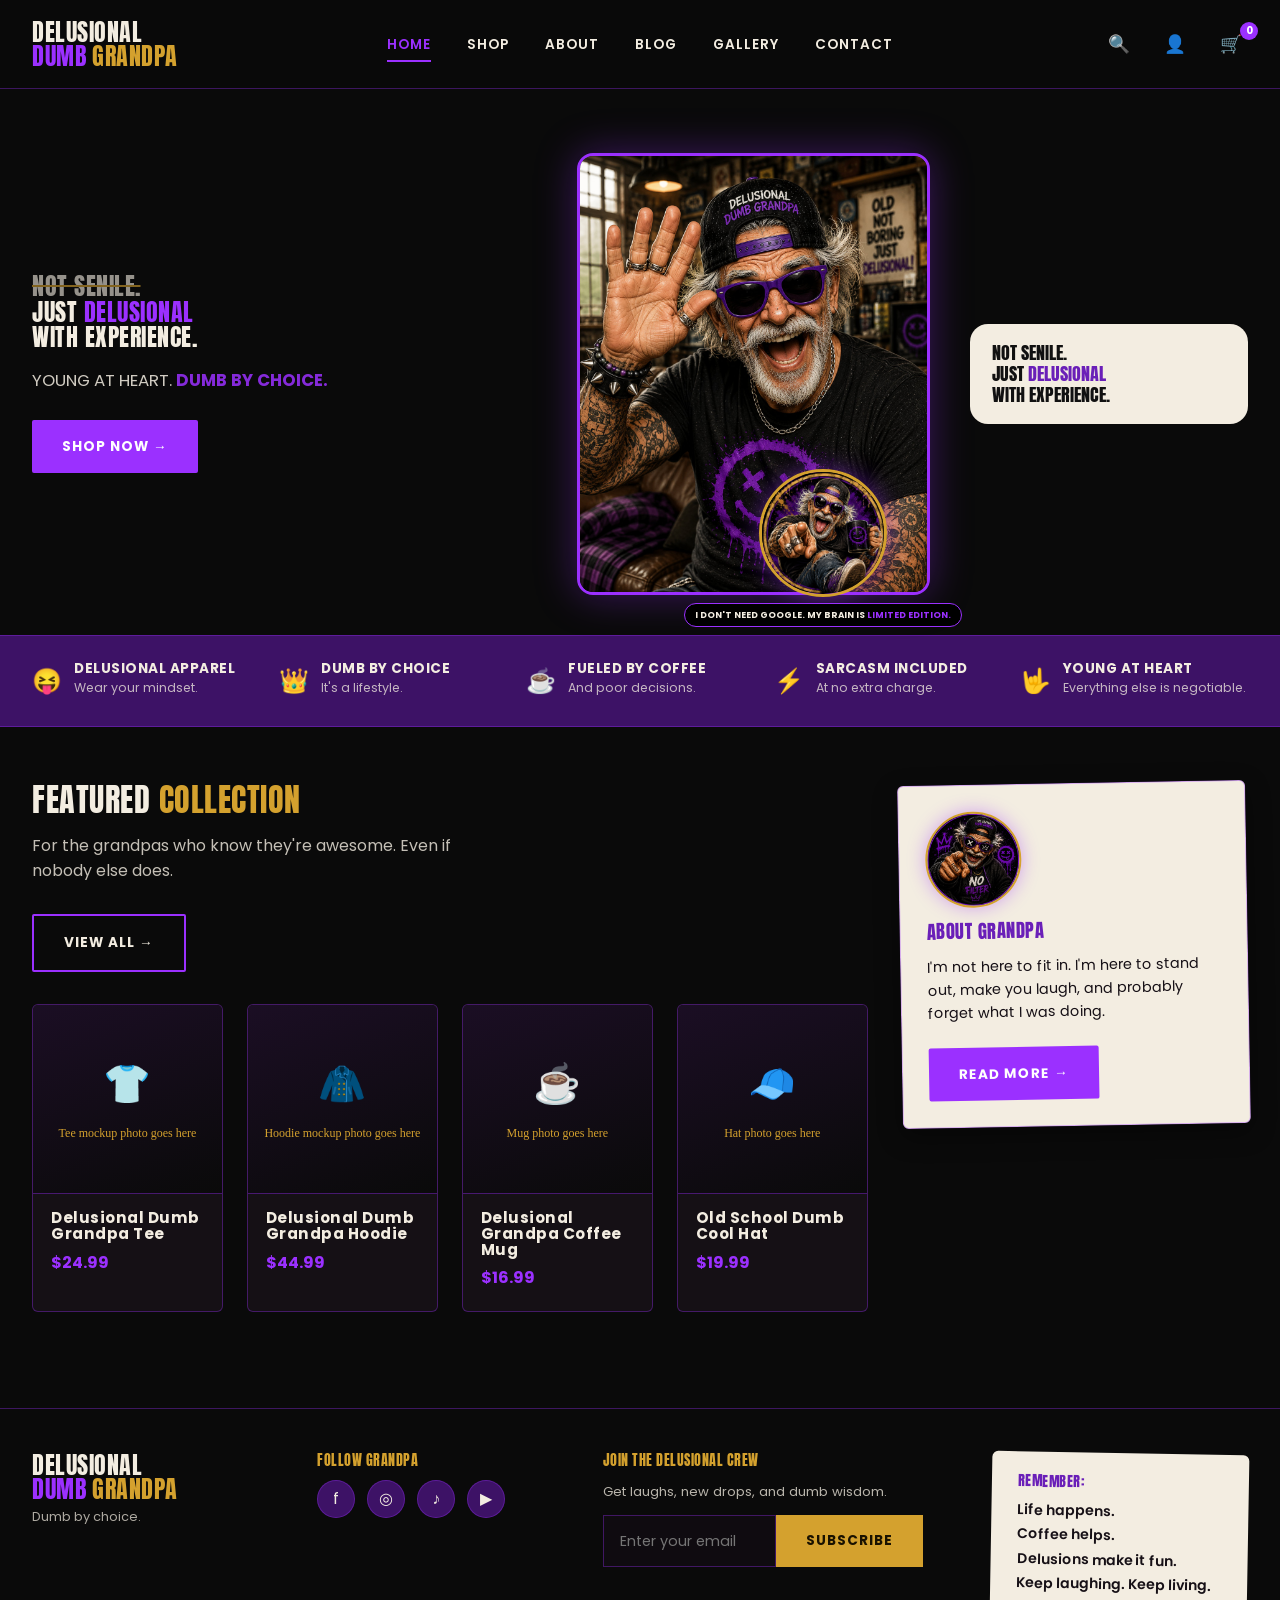
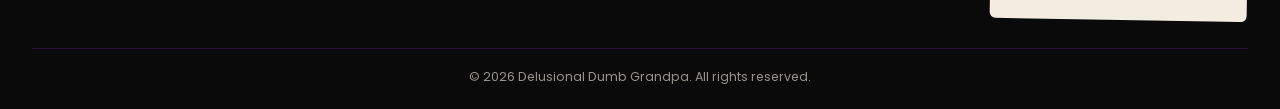
<file: index.html>
<!DOCTYPE html>
<html lang="en">
<head>
<meta charset="UTF-8">
<meta name="viewport" content="width=device-width, initial-scale=1.0">
<title>Delusional Dumb Grandpa — Not Senile. Just Delusional With Experience.</title>
<meta name="description" content="Delusional Dumb Grandpa: apparel, mugs and merch for people who say what others won't. Dumb by choice.">
<link rel="icon" type="image/png" sizes="32x32" href="images/favicon-32.png">
<link rel="apple-touch-icon" sizes="180x180" href="images/favicon-180.png">
<link rel="stylesheet" href="css/style.css">
</head>
<body>

<header class="site-header">
  <div class="wrap">
    <a href="index.html" class="logo">
      <span>DELUSIONAL</span>
      <span class="l2">DUMB <span class="g">GRANDPA</span></span>
    </a>
    <nav class="main-nav">
      <ul>
        <li><a href="index.html" class="active">Home</a></li>
        <li><a href="shop.html">Shop</a></li>
        <li><a href="about.html">About</a></li>
        <li><a href="blog.html">Blog</a></li>
        <li><a href="gallery.html">Gallery</a></li>
        <li><a href="contact.html">Contact</a></li>
      </ul>
    </nav>
    <div class="header-icons">
      <button aria-label="Search">🔍</button>
      <button aria-label="Account">👤</button>
      <button class="cart-btn" aria-label="Cart">🛒<span class="cart-badge">0</span></button>
      <button class="nav-toggle" aria-label="Menu">☰</button>
    </div>
  </div>
</header>

<main>
  <!-- HERO -->
  <section class="hero">
    <div class="wrap hero-grid with-bubble">
      <div>
        <h1><span class="crossout">NOT SENILE.</span><br>JUST <span class="accent-purple">DELUSIONAL</span><br>WITH EXPERIENCE.</h1>
        <p class="lead">YOUNG AT HEART. <span class="accent-purple" style="font-weight:700;">DUMB BY CHOICE.</span></p>
        <a href="shop.html" class="btn">Shop Now →</a>
      </div>
      <div class="grandpa-figure">
        <img src="images/grandpa-hero.jpg" alt="Delusional Dumb Grandpa mascot illustration" onerror="this.style.display='none'; this.parentElement.querySelector('.ph-fallback').style.display='flex';">
        <div class="ph-fallback" style="display:none; flex-direction:column; align-items:center; gap:10px;">
          <span style="font-size:3rem;">😝</span>
          <span class="placeholder-label">Grandpa character art goes here — drop your final image in as images/grandpa-hero.jpg</span>
        </div>
        <div class="mug-quote">
          <img src="images/badge-mug.jpg" alt="Delusional Dumb Grandpa holding his limited-edition mug">
          <span class="mug-caption">I don't need Google. My brain is <span class="accent-purple">limited edition.</span></span>
        </div>
      </div>
      <div class="speech-bubble">NOT SENILE.<br>JUST <span class="accent-purple">DELUSIONAL</span><br>WITH EXPERIENCE.</div>
    </div>
  </section>

  <!-- FEATURE STRIP -->
  <div class="feature-strip">
    <div class="wrap">
      <div class="feature-item"><div class="ic">😝</div><div><h4>Delusional Apparel</h4><p>Wear your mindset.</p></div></div>
      <div class="feature-item"><div class="ic">👑</div><div><h4>Dumb By Choice</h4><p>It's a lifestyle.</p></div></div>
      <div class="feature-item"><div class="ic">☕</div><div><h4>Fueled By Coffee</h4><p>And poor decisions.</p></div></div>
      <div class="feature-item"><div class="ic">⚡</div><div><h4>Sarcasm Included</h4><p>At no extra charge.</p></div></div>
      <div class="feature-item"><div class="ic">🤟</div><div><h4>Young At Heart</h4><p>Everything else is negotiable.</p></div></div>
    </div>
  </div>

  <!-- FEATURED COLLECTION -->
  <section>
    <div class="wrap" style="display:grid; grid-template-columns:2.4fr 1fr; gap:32px; align-items:start;">
      <div>
        <div class="section-head">
          <h2>Featured <span class="accent-gold">Collection</span></h2>
          <p style="opacity:.8; max-width:480px;">For the grandpas who know they're awesome. Even if nobody else does.</p>
          <a href="shop.html" class="btn btn-outline" style="margin-top:14px;">View All →</a>
        </div>
        <div class="product-grid">
          <div class="product-card">
            <div class="product-img"><span class="ic">👕</span><span>Tee mockup photo goes here</span></div>
            <div class="product-body"><h3>Delusional Dumb Grandpa Tee</h3><span class="price">$24.99</span></div>
          </div>
          <div class="product-card">
            <div class="product-img"><span class="ic">🧥</span><span>Hoodie mockup photo goes here</span></div>
            <div class="product-body"><h3>Delusional Dumb Grandpa Hoodie</h3><span class="price">$44.99</span></div>
          </div>
          <div class="product-card">
            <div class="product-img"><span class="ic">☕</span><span>Mug photo goes here</span></div>
            <div class="product-body"><h3>Delusional Grandpa Coffee Mug</h3><span class="price">$16.99</span></div>
          </div>
          <div class="product-card">
            <div class="product-img"><span class="ic">🧢</span><span>Hat photo goes here</span></div>
            <div class="product-body"><h3>Old School Dumb Cool Hat</h3><span class="price">$19.99</span></div>
          </div>
        </div>
      </div>
      <div class="paper-card card">
        <img src="images/badge-nofilter.jpg" alt="Delusional Dumb Grandpa — No Filter badge" class="badge-accent" style="margin-bottom:14px;">
        <h3 class="accent-purple">About Grandpa</h3>
        <p style="font-size:.9rem;">I'm not here to fit in. I'm here to stand out, make you laugh, and probably forget what I was doing.</p>
        <a href="about.html" class="btn" style="margin-top:8px;">Read More →</a>
      </div>
    </div>
  </section>
</main>

<footer class="site-footer">
  <div class="wrap">
    <div class="footer-grid">
      <div>
        <div class="logo"><span>DELUSIONAL</span><span class="l2">DUMB <span class="g">GRANDPA</span></span></div>
        <p class="footer-tagline">Dumb by choice.</p>
      </div>
      <div>
        <h4 style="font-size:.9rem; color:var(--gold);">Follow Grandpa</h4>
        <div class="social-icons">
          <a href="#" aria-label="Facebook">f</a>
          <a href="#" aria-label="Instagram">◎</a>
          <a href="#" aria-label="TikTok">♪</a>
          <a href="#" aria-label="YouTube">▶</a>
        </div>
      </div>
      <div>
        <h4 style="font-size:.9rem; color:var(--gold);">Join The Delusional Crew</h4>
        <p style="font-size:.82rem; opacity:.75;">Get laughs, new drops, and dumb wisdom.</p>
        <form class="newsletter-form" data-demo-form data-success-message="You're in. Welcome to the crew.">
          <input type="email" placeholder="Enter your email" required>
          <button class="btn btn-gold" type="submit">Subscribe</button>
        </form>
        <p class="form-status tiny-note"></p>
      </div>
      <div class="remember-box">
        <h4>Remember:</h4>
        <p>Life happens.</p><p>Coffee helps.</p><p>Delusions make it fun.</p><p>Keep laughing. Keep living.</p>
      </div>
    </div>
    <div class="footer-bottom">© 2026 Delusional Dumb Grandpa. All rights reserved.</div>
  </div>
</footer>

<script src="js/main.js"></script>
</body>
</html>
</file>
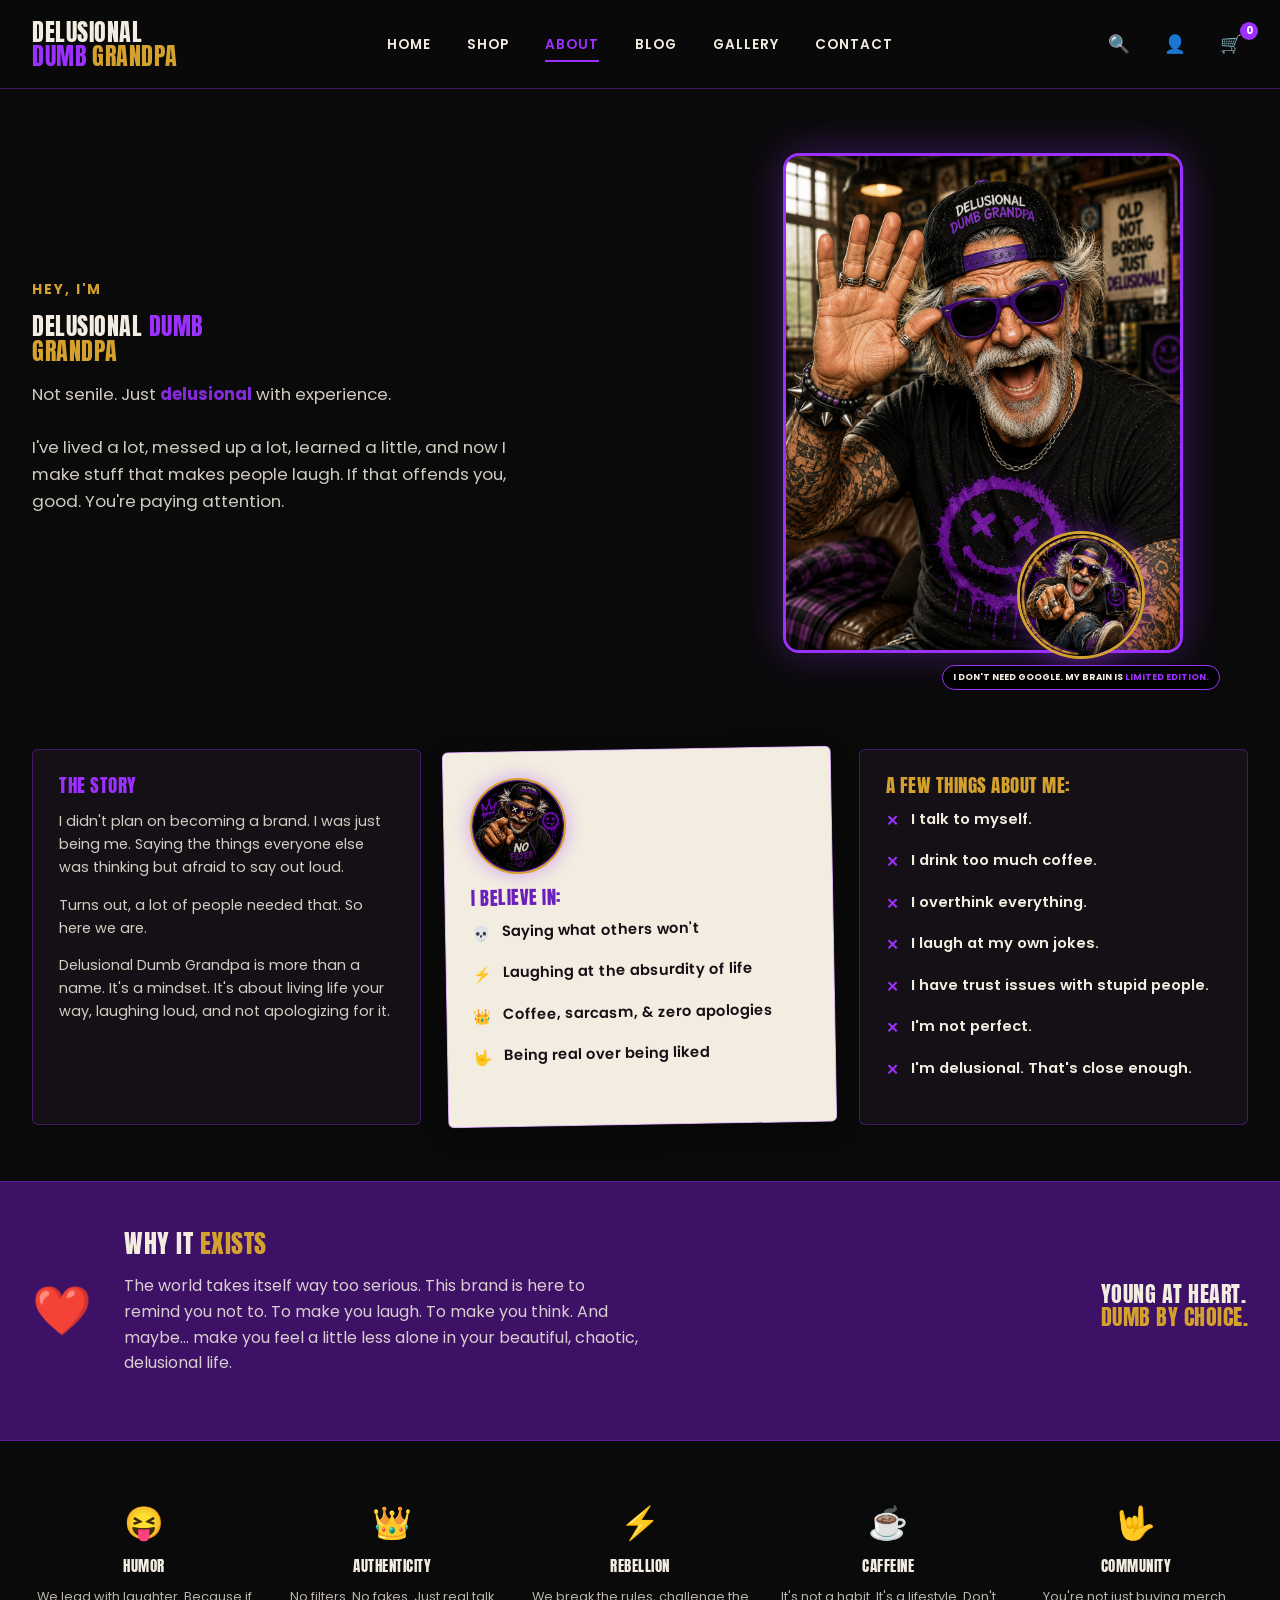
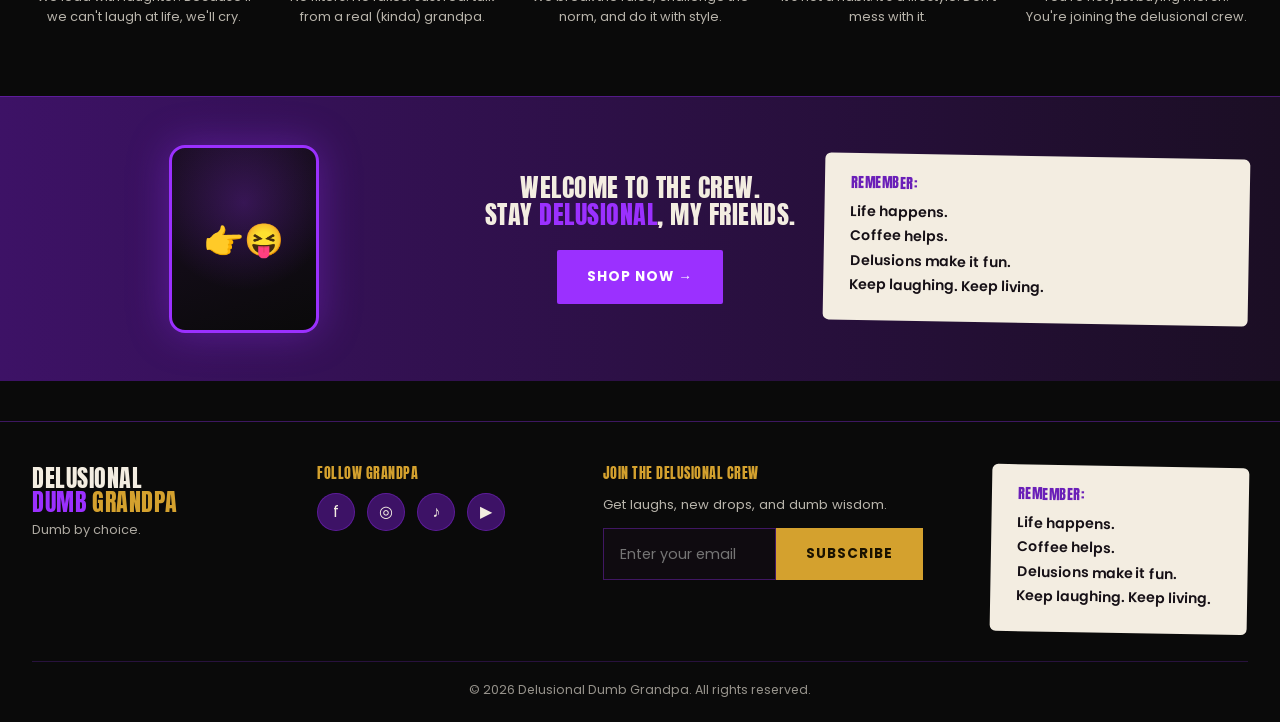
<file: about.html>
<!DOCTYPE html>
<html lang="en">
<head>
<meta charset="UTF-8">
<meta name="viewport" content="width=device-width, initial-scale=1.0">
<title>About — Delusional Dumb Grandpa</title>
<meta name="description" content="Not senile. Just delusional with experience. The story behind Delusional Dumb Grandpa.">
<link rel="icon" type="image/png" sizes="32x32" href="images/favicon-32.png">
<link rel="apple-touch-icon" sizes="180x180" href="images/favicon-180.png">
<link rel="stylesheet" href="css/style.css">
</head>
<body>

<header class="site-header">
  <div class="wrap">
    <a href="index.html" class="logo"><span>DELUSIONAL</span><span class="l2">DUMB <span class="g">GRANDPA</span></span></a>
    <nav class="main-nav">
      <ul>
        <li><a href="index.html">Home</a></li>
        <li><a href="shop.html">Shop</a></li>
        <li><a href="about.html" class="active">About</a></li>
        <li><a href="blog.html">Blog</a></li>
        <li><a href="gallery.html">Gallery</a></li>
        <li><a href="contact.html">Contact</a></li>
      </ul>
    </nav>
    <div class="header-icons">
      <button aria-label="Search">🔍</button>
      <button aria-label="Account">👤</button>
      <button class="cart-btn" aria-label="Cart">🛒<span class="cart-badge">0</span></button>
      <button class="nav-toggle" aria-label="Menu">☰</button>
    </div>
  </div>
</header>

<main>
  <section class="hero">
    <div class="wrap hero-grid">
      <div>
        <p class="kicker">Hey, I'm</p>
        <h1>DELUSIONAL <span class="accent-purple">DUMB</span><br><span class="accent-gold">GRANDPA</span></h1>
        <p class="lead">Not senile. Just <span class="accent-purple" style="font-weight:700;">delusional</span> with experience.</p>
        <p class="lead">I've lived a lot, messed up a lot, learned a little, and now I make stuff that makes people laugh. If that offends you, good. You're paying attention.</p>
      </div>
      <div class="grandpa-figure">
        <img src="images/grandpa-about.jpg" alt="Delusional Dumb Grandpa mascot" onerror="this.style.display='none'; this.parentElement.querySelector('.ph-fallback').style.display='flex';">
        <div class="ph-fallback" style="display:none; flex-direction:column; align-items:center; gap:10px;">
          <span style="font-size:3rem;">😝</span>
          <span class="placeholder-label">Drop final art in as images/grandpa-about.jpg</span>
        </div>
        <div class="mug-quote">
          <img src="images/badge-mug.jpg" alt="Delusional Dumb Grandpa holding his limited-edition mug">
          <span class="mug-caption">I don't need Google. My brain is <span class="accent-purple">limited edition.</span></span>
        </div>
      </div>
    </div>
  </section>

  <section>
    <div class="wrap three-col">
      <div class="card">
        <h3 class="accent-purple">The Story</h3>
        <p style="font-size:.9rem; opacity:.85;">I didn't plan on becoming a brand. I was just being me. Saying the things everyone else was thinking but afraid to say out loud.</p>
        <p style="font-size:.9rem; opacity:.85;">Turns out, a lot of people needed that. So here we are.</p>
        <p style="font-size:.9rem; opacity:.85;">Delusional Dumb Grandpa is more than a name. It's a mindset. It's about living life your way, laughing loud, and not apologizing for it.</p>
      </div>
      <div class="card paper-card">
        <img src="images/badge-nofilter.jpg" alt="Delusional Dumb Grandpa — No Filter badge" class="badge-accent" style="margin-bottom:14px;">
        <h3>I Believe In:</h3>
        <ul class="card-list">
          <li><span class="ic">💀</span> Saying what others won't</li>
          <li><span class="ic">⚡</span> Laughing at the absurdity of life</li>
          <li><span class="ic">👑</span> Coffee, sarcasm, &amp; zero apologies</li>
          <li><span class="ic">🤟</span> Being real over being liked</li>
        </ul>
      </div>
      <div class="card">
        <h3 class="accent-gold">A Few Things About Me:</h3>
        <ul class="card-list">
          <li><span class="ic">✕</span> I talk to myself.</li>
          <li><span class="ic">✕</span> I drink too much coffee.</li>
          <li><span class="ic">✕</span> I overthink everything.</li>
          <li><span class="ic">✕</span> I laugh at my own jokes.</li>
          <li><span class="ic">✕</span> I have trust issues with stupid people.</li>
          <li><span class="ic">✕</span> I'm not perfect.</li>
          <li><span class="ic">✕</span> I'm delusional. That's close enough.</li>
        </ul>
      </div>
    </div>
  </section>

  <div class="why-banner">
    <div class="wrap why-grid">
      <div class="heart">❤️</div>
      <div>
        <h2 style="font-size:1.6rem;">Why It <span class="accent-gold">Exists</span></h2>
        <p style="opacity:.85; max-width:520px;">The world takes itself way too serious. This brand is here to remind you not to. To make you laugh. To make you think. And maybe... make you feel a little less alone in your beautiful, chaotic, delusional life.</p>
      </div>
      <div>
        <h2 style="font-size:1.4rem;">Young At Heart.<br><span class="accent-gold">Dumb By Choice.</span></h2>
      </div>
    </div>
  </div>

  <div class="wrap">
    <div class="values-row">
      <div><div class="ic">😝</div><h4>Humor</h4><p>We lead with laughter. Because if we can't laugh at life, we'll cry.</p></div>
      <div><div class="ic">👑</div><h4>Authenticity</h4><p>No filters. No fakes. Just real talk from a real (kinda) grandpa.</p></div>
      <div><div class="ic">⚡</div><h4>Rebellion</h4><p>We break the rules, challenge the norm, and do it with style.</p></div>
      <div><div class="ic">☕</div><h4>Caffeine</h4><p>It's not a habit. It's a lifestyle. Don't mess with it.</p></div>
      <div><div class="ic">🤟</div><h4>Community</h4><p>You're not just buying merch. You're joining the delusional crew.</p></div>
    </div>
  </div>

  <div class="cta-strip">
    <div class="wrap grid3">
      <div style="text-align:center;">
        <div class="grandpa-figure" style="max-width:150px;"><span style="font-size:2rem;">👉😝</span></div>
      </div>
      <div class="center">
        <h2 style="font-size:1.6rem;">Welcome To The Crew.<br>Stay <span class="accent-purple">Delusional</span>, My Friends.</h2>
        <a href="shop.html" class="btn" style="margin-top:10px;">Shop Now →</a>
      </div>
      <div class="remember-box">
        <h4>Remember:</h4>
        <p>Life happens.</p><p>Coffee helps.</p><p>Delusions make it fun.</p><p>Keep laughing. Keep living.</p>
      </div>
    </div>
  </div>
</main>

<footer class="site-footer">
  <div class="wrap">
    <div class="footer-grid">
      <div>
        <div class="logo"><span>DELUSIONAL</span><span class="l2">DUMB <span class="g">GRANDPA</span></span></div>
        <p class="footer-tagline">Dumb by choice.</p>
      </div>
      <div>
        <h4 style="font-size:.9rem; color:var(--gold);">Follow Grandpa</h4>
        <div class="social-icons">
          <a href="#" aria-label="Facebook">f</a>
          <a href="#" aria-label="Instagram">◎</a>
          <a href="#" aria-label="TikTok">♪</a>
          <a href="#" aria-label="YouTube">▶</a>
        </div>
      </div>
      <div>
        <h4 style="font-size:.9rem; color:var(--gold);">Join The Delusional Crew</h4>
        <p style="font-size:.82rem; opacity:.75;">Get laughs, new drops, and dumb wisdom.</p>
        <form class="newsletter-form" data-demo-form data-success-message="You're in. Welcome to the crew.">
          <input type="email" placeholder="Enter your email" required>
          <button class="btn btn-gold" type="submit">Subscribe</button>
        </form>
        <p class="form-status tiny-note"></p>
      </div>
      <div class="remember-box">
        <h4>Remember:</h4>
        <p>Life happens.</p><p>Coffee helps.</p><p>Delusions make it fun.</p><p>Keep laughing. Keep living.</p>
      </div>
    </div>
    <div class="footer-bottom">© 2026 Delusional Dumb Grandpa. All rights reserved.</div>
  </div>
</footer>

<script src="js/main.js"></script>
</body>
</html>
</file>
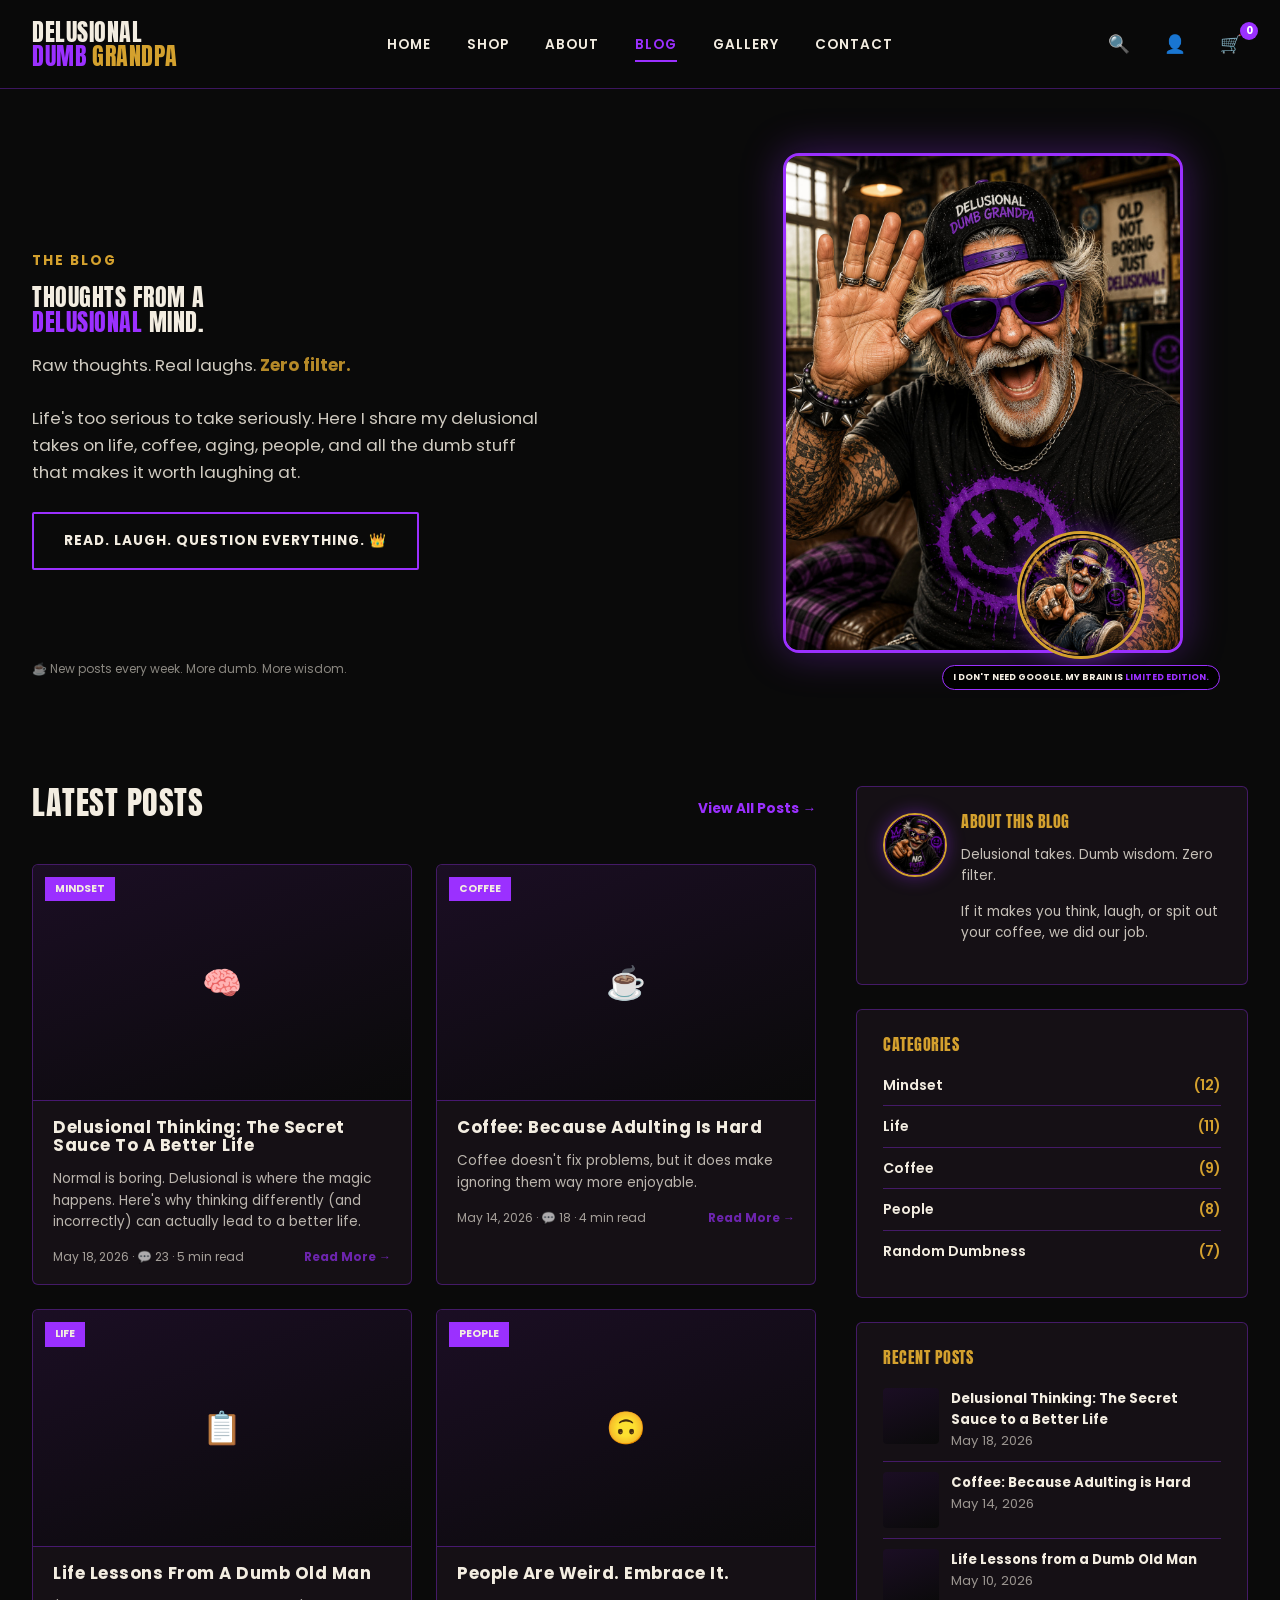
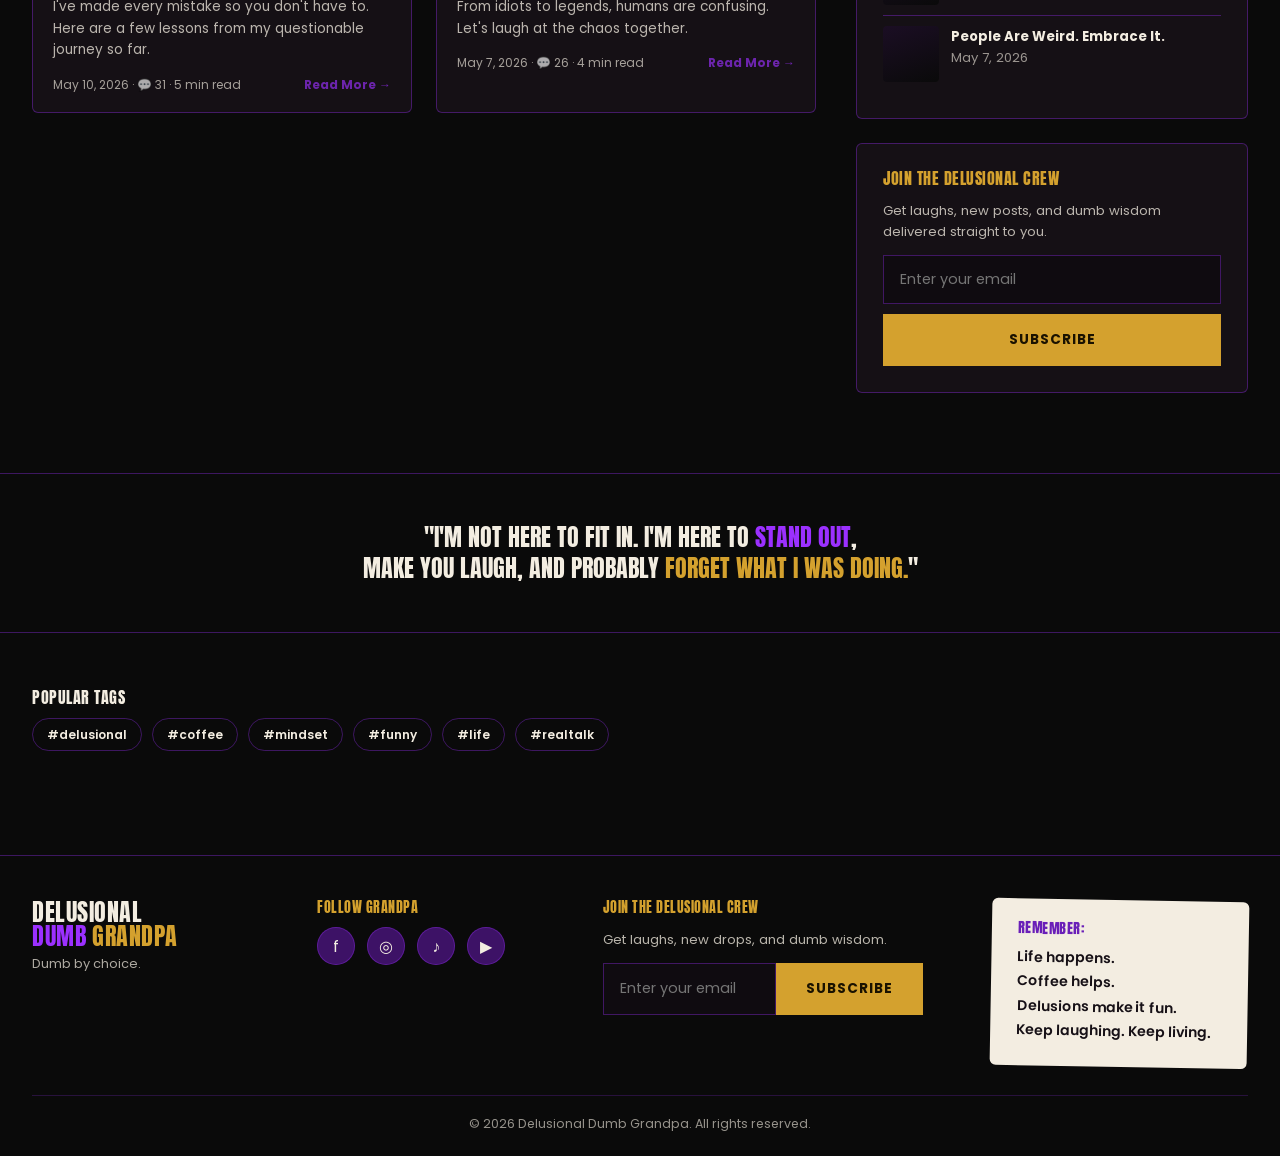
<file: blog.html>
<!DOCTYPE html>
<html lang="en">
<head>
<meta charset="UTF-8">
<meta name="viewport" content="width=device-width, initial-scale=1.0">
<title>Blog — Delusional Dumb Grandpa</title>
<meta name="description" content="Thoughts from a delusional mind. Raw thoughts. Real laughs. Zero filter.">
<link rel="icon" type="image/png" sizes="32x32" href="images/favicon-32.png">
<link rel="apple-touch-icon" sizes="180x180" href="images/favicon-180.png">
<link rel="stylesheet" href="css/style.css">
</head>
<body>

<header class="site-header">
  <div class="wrap">
    <a href="index.html" class="logo"><span>DELUSIONAL</span><span class="l2">DUMB <span class="g">GRANDPA</span></span></a>
    <nav class="main-nav">
      <ul>
        <li><a href="index.html">Home</a></li>
        <li><a href="shop.html">Shop</a></li>
        <li><a href="about.html">About</a></li>
        <li><a href="blog.html" class="active">Blog</a></li>
        <li><a href="gallery.html">Gallery</a></li>
        <li><a href="contact.html">Contact</a></li>
      </ul>
    </nav>
    <div class="header-icons">
      <button aria-label="Search">🔍</button>
      <button aria-label="Account">👤</button>
      <button class="cart-btn" aria-label="Cart">🛒<span class="cart-badge">0</span></button>
      <button class="nav-toggle" aria-label="Menu">☰</button>
    </div>
  </div>
</header>

<main>
  <section class="hero">
    <div class="wrap hero-grid">
      <div>
        <p class="kicker">The Blog</p>
        <h1>THOUGHTS FROM A<br><span class="accent-purple">DELUSIONAL</span> MIND.</h1>
        <p class="lead">Raw thoughts. Real laughs. <span class="accent-gold" style="font-weight:700;">Zero filter.</span></p>
        <p class="lead">Life's too serious to take seriously. Here I share my delusional takes on life, coffee, aging, people, and all the dumb stuff that makes it worth laughing at.</p>
        <a href="#latest" class="btn btn-outline">Read. Laugh. Question Everything. 👑</a>
      </div>
      <div class="grandpa-figure">
        <img src="images/grandpa-blog.jpg" alt="Delusional Dumb Grandpa mascot" onerror="this.style.display='none'; this.parentElement.querySelector('.ph-fallback').style.display='flex';">
        <div class="ph-fallback" style="display:none; flex-direction:column; align-items:center; gap:10px;">
          <span style="font-size:3rem;">😝</span>
          <span class="placeholder-label">Drop final art in as images/grandpa-blog.jpg</span>
        </div>
        <div class="mug-quote">
          <img src="images/badge-mug.jpg" alt="Delusional Dumb Grandpa holding his limited-edition mug">
          <span class="mug-caption">I don't need Google. My brain is <span class="accent-purple">limited edition.</span></span>
        </div>
      </div>
    </div>
    <div class="wrap"><p class="tiny-note">☕ New posts every week. More dumb. More wisdom.</p></div>
  </section>

  <section id="latest">
    <div class="wrap blog-grid">
      <div>
        <div class="section-head" style="display:flex; justify-content:space-between; align-items:center;">
          <h2>Latest Posts</h2>
          <a href="#latest" class="accent-purple" style="font-weight:700; font-size:.85rem;">View All Posts →</a>
        </div>
        <div class="post-list">
          <article class="post-card">
            <div class="post-thumb"><span class="post-tag">Mindset</span><span style="font-size:2rem;">🧠</span></div>
            <div class="post-body">
              <h3>Delusional Thinking: The Secret Sauce To A Better Life</h3>
              <p>Normal is boring. Delusional is where the magic happens. Here's why thinking differently (and incorrectly) can actually lead to a better life.</p>
              <div class="post-meta"><span>May 18, 2026 · 💬 23 · 5 min read</span><a href="#">Read More →</a></div>
            </div>
          </article>
          <article class="post-card">
            <div class="post-thumb"><span class="post-tag">Coffee</span><span style="font-size:2rem;">☕</span></div>
            <div class="post-body">
              <h3>Coffee: Because Adulting Is Hard</h3>
              <p>Coffee doesn't fix problems, but it does make ignoring them way more enjoyable.</p>
              <div class="post-meta"><span>May 14, 2026 · 💬 18 · 4 min read</span><a href="#">Read More →</a></div>
            </div>
          </article>
          <article class="post-card">
            <div class="post-thumb"><span class="post-tag">Life</span><span style="font-size:2rem;">📋</span></div>
            <div class="post-body">
              <h3>Life Lessons From A Dumb Old Man</h3>
              <p>I've made every mistake so you don't have to. Here are a few lessons from my questionable journey so far.</p>
              <div class="post-meta"><span>May 10, 2026 · 💬 31 · 5 min read</span><a href="#">Read More →</a></div>
            </div>
          </article>
          <article class="post-card">
            <div class="post-thumb"><span class="post-tag">People</span><span style="font-size:2rem;">🙃</span></div>
            <div class="post-body">
              <h3>People Are Weird. Embrace It.</h3>
              <p>From idiots to legends, humans are confusing. Let's laugh at the chaos together.</p>
              <div class="post-meta"><span>May 7, 2026 · 💬 26 · 4 min read</span><a href="#">Read More →</a></div>
            </div>
          </article>
        </div>
      </div>

      <aside class="sidebar">
        <div class="card" style="display:flex; gap:14px; align-items:flex-start;">
          <img src="images/badge-nofilter.jpg" alt="Delusional Dumb Grandpa — No Filter badge" class="badge-accent" style="width:64px; height:64px;">
          <div>
          <h3>About This Blog</h3>
          <p style="font-size:.85rem; opacity:.8;">Delusional takes. Dumb wisdom. Zero filter.</p>
          <p style="font-size:.85rem; opacity:.8;">If it makes you think, laugh, or spit out your coffee, we did our job.</p>
          </div>
        </div>
        <div class="card">
          <h3>Categories</h3>
          <ul class="cat-list">
            <li>Mindset <span class="accent-gold">(12)</span></li>
            <li>Life <span class="accent-gold">(11)</span></li>
            <li>Coffee <span class="accent-gold">(9)</span></li>
            <li>People <span class="accent-gold">(8)</span></li>
            <li>Random Dumbness <span class="accent-gold">(7)</span></li>
          </ul>
        </div>
        <div class="card">
          <h3>Recent Posts</h3>
          <div class="recent-post"><div class="recent-thumb"></div><div><strong>Delusional Thinking: The Secret Sauce to a Better Life</strong><br><span style="opacity:.6;">May 18, 2026</span></div></div>
          <div class="recent-post"><div class="recent-thumb"></div><div><strong>Coffee: Because Adulting is Hard</strong><br><span style="opacity:.6;">May 14, 2026</span></div></div>
          <div class="recent-post"><div class="recent-thumb"></div><div><strong>Life Lessons from a Dumb Old Man</strong><br><span style="opacity:.6;">May 10, 2026</span></div></div>
          <div class="recent-post"><div class="recent-thumb"></div><div><strong>People Are Weird. Embrace It.</strong><br><span style="opacity:.6;">May 7, 2026</span></div></div>
        </div>
        <div class="card">
          <h3>Join The Delusional Crew</h3>
          <p style="font-size:.82rem; opacity:.75;">Get laughs, new posts, and dumb wisdom delivered straight to you.</p>
          <form class="newsletter-form" data-demo-form data-success-message="You're in!" style="max-width:none; flex-direction:column; gap:10px;">
            <input type="email" placeholder="Enter your email" required>
            <button class="btn btn-gold btn-block" type="submit">Subscribe</button>
          </form>
          <p class="form-status tiny-note"></p>
        </div>
      </aside>
    </div>
  </section>

  <div class="quote-banner">
    "I'M NOT HERE TO FIT IN. I'M HERE TO <span class="accent-purple">STAND OUT</span>,<br>MAKE YOU LAUGH, AND PROBABLY <span class="accent-gold">FORGET WHAT I WAS DOING.</span>"
  </div>

  <section>
    <div class="wrap">
      <h3 style="font-size:1rem;">Popular Tags</h3>
      <div>
        <span class="tag-pill">#delusional</span>
        <span class="tag-pill">#coffee</span>
        <span class="tag-pill">#mindset</span>
        <span class="tag-pill">#funny</span>
        <span class="tag-pill">#life</span>
        <span class="tag-pill">#realtalk</span>
      </div>
    </div>
  </section>
</main>

<footer class="site-footer">
  <div class="wrap">
    <div class="footer-grid">
      <div>
        <div class="logo"><span>DELUSIONAL</span><span class="l2">DUMB <span class="g">GRANDPA</span></span></div>
        <p class="footer-tagline">Dumb by choice.</p>
      </div>
      <div>
        <h4 style="font-size:.9rem; color:var(--gold);">Follow Grandpa</h4>
        <div class="social-icons">
          <a href="#" aria-label="Facebook">f</a>
          <a href="#" aria-label="Instagram">◎</a>
          <a href="#" aria-label="TikTok">♪</a>
          <a href="#" aria-label="YouTube">▶</a>
        </div>
      </div>
      <div>
        <h4 style="font-size:.9rem; color:var(--gold);">Join The Delusional Crew</h4>
        <p style="font-size:.82rem; opacity:.75;">Get laughs, new drops, and dumb wisdom.</p>
        <form class="newsletter-form" data-demo-form data-success-message="You're in. Welcome to the crew.">
          <input type="email" placeholder="Enter your email" required>
          <button class="btn btn-gold" type="submit">Subscribe</button>
        </form>
        <p class="form-status tiny-note"></p>
      </div>
      <div class="remember-box">
        <h4>Remember:</h4>
        <p>Life happens.</p><p>Coffee helps.</p><p>Delusions make it fun.</p><p>Keep laughing. Keep living.</p>
      </div>
    </div>
    <div class="footer-bottom">© 2026 Delusional Dumb Grandpa. All rights reserved.</div>
  </div>
</footer>

<script src="js/main.js"></script>
</body>
</html>
</file>
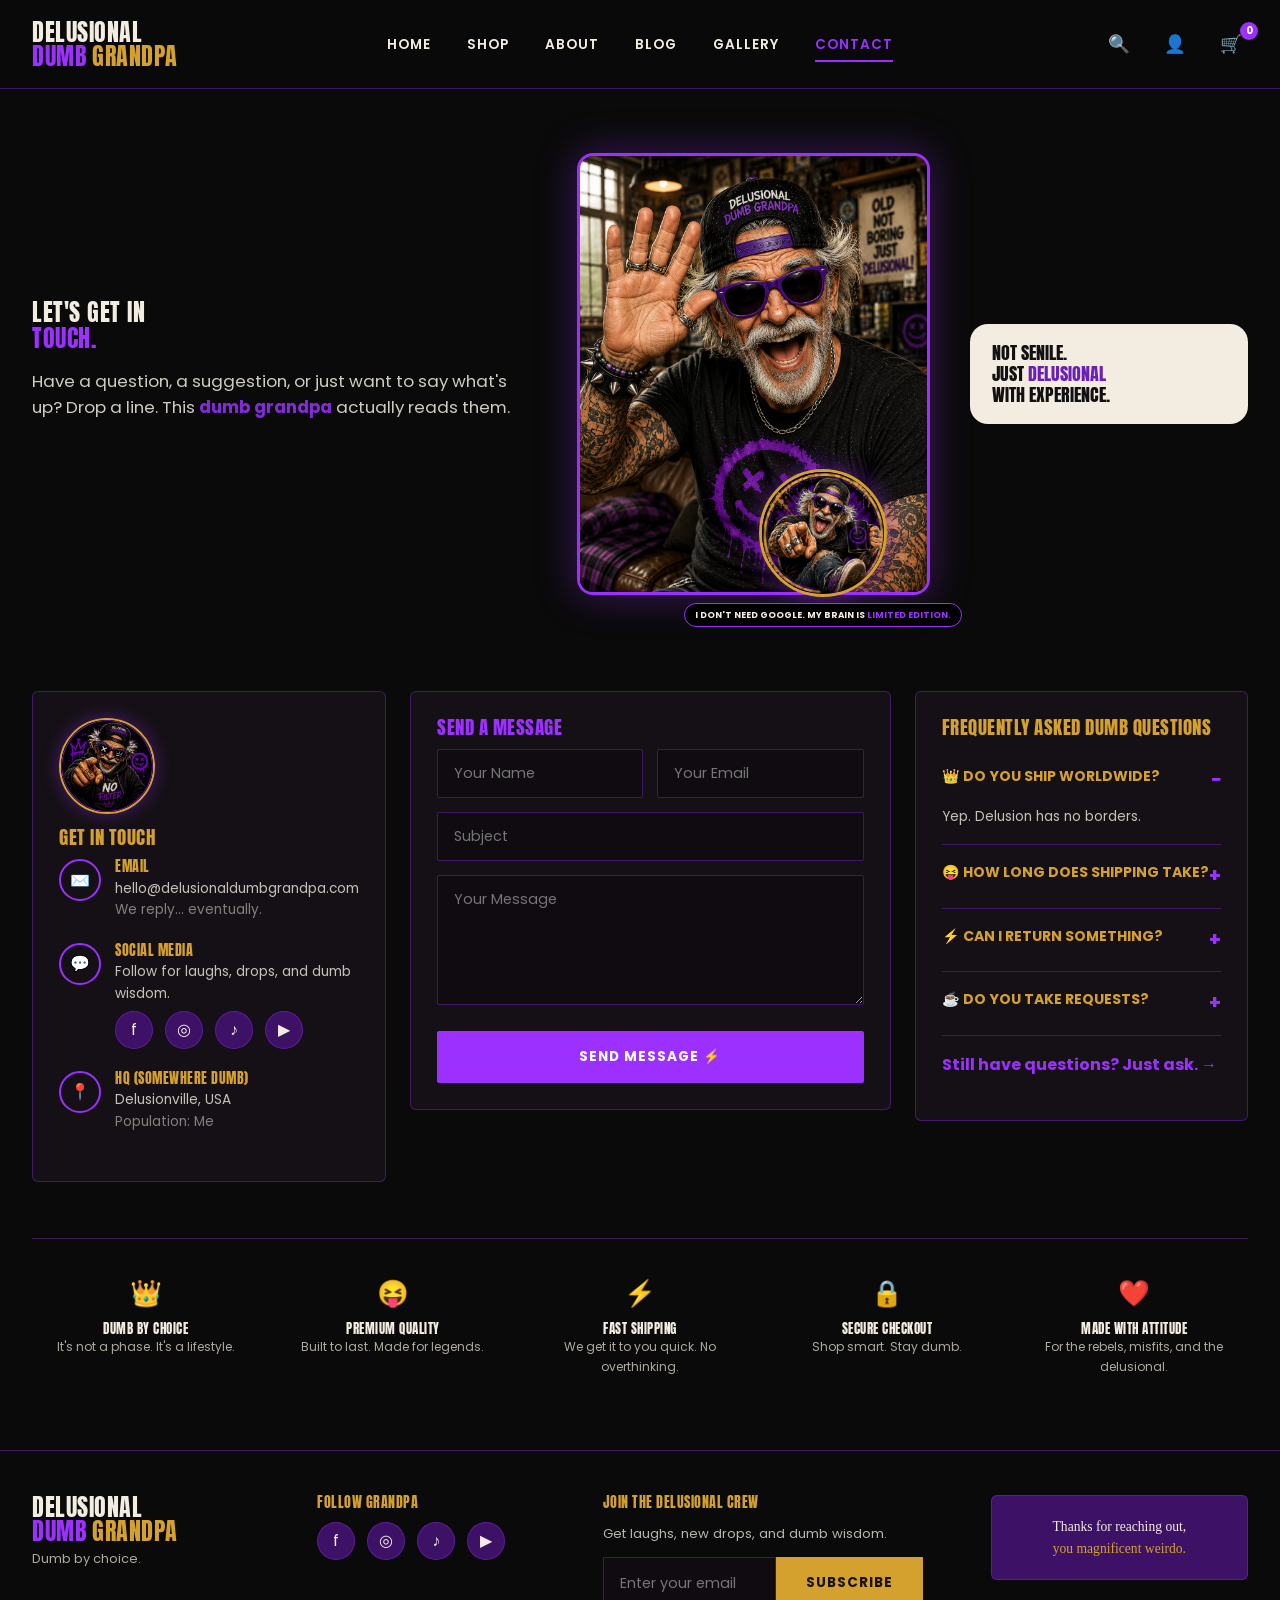
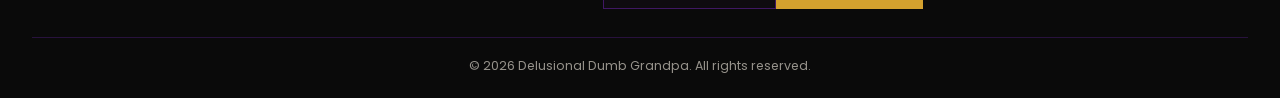
<file: contact.html>
<!DOCTYPE html>
<html lang="en">
<head>
<meta charset="UTF-8">
<meta name="viewport" content="width=device-width, initial-scale=1.0">
<title>Contact — Delusional Dumb Grandpa</title>
<meta name="description" content="Have a question, a suggestion, or just want to say what's up? Drop a line to Delusional Dumb Grandpa.">
<link rel="icon" type="image/png" sizes="32x32" href="images/favicon-32.png">
<link rel="apple-touch-icon" sizes="180x180" href="images/favicon-180.png">
<link rel="stylesheet" href="css/style.css">
</head>
<body>

<header class="site-header">
  <div class="wrap">
    <a href="index.html" class="logo"><span>DELUSIONAL</span><span class="l2">DUMB <span class="g">GRANDPA</span></span></a>
    <nav class="main-nav">
      <ul>
        <li><a href="index.html">Home</a></li>
        <li><a href="shop.html">Shop</a></li>
        <li><a href="about.html">About</a></li>
        <li><a href="blog.html">Blog</a></li>
        <li><a href="gallery.html">Gallery</a></li>
        <li><a href="contact.html" class="active">Contact</a></li>
      </ul>
    </nav>
    <div class="header-icons">
      <button aria-label="Search">🔍</button>
      <button aria-label="Account">👤</button>
      <button class="cart-btn" aria-label="Cart">🛒<span class="cart-badge">0</span></button>
      <button class="nav-toggle" aria-label="Menu">☰</button>
    </div>
  </div>
</header>

<main>
  <section class="hero">
    <div class="wrap hero-grid with-bubble">
      <div>
        <h1>LET'S GET IN<br><span class="accent-purple">TOUCH.</span></h1>
        <p class="lead">Have a question, a suggestion, or just want to say what's up? Drop a line. This <span class="accent-purple" style="font-weight:700;">dumb grandpa</span> actually reads them.</p>
      </div>
      <div class="grandpa-figure">
        <img src="images/grandpa-contact.jpg" alt="Delusional Dumb Grandpa mascot" onerror="this.style.display='none'; this.parentElement.querySelector('.ph-fallback').style.display='flex';">
        <div class="ph-fallback" style="display:none; flex-direction:column; align-items:center; gap:10px;">
          <span style="font-size:3rem;">😝</span>
          <span class="placeholder-label">Drop final art in as images/grandpa-contact.jpg</span>
        </div>
        <div class="mug-quote">
          <img src="images/badge-mug.jpg" alt="Delusional Dumb Grandpa holding his limited-edition mug">
          <span class="mug-caption">I don't need Google. My brain is <span class="accent-purple">limited edition.</span></span>
        </div>
      </div>
      <div class="speech-bubble">NOT SENILE.<br>JUST <span class="accent-purple">DELUSIONAL</span><br>WITH EXPERIENCE.</div>
    </div>
  </section>

  <section>
    <div class="wrap contact-grid">
      <div class="card">
        <img src="images/badge-nofilter.jpg" alt="Delusional Dumb Grandpa — No Filter badge" class="badge-accent" style="margin-bottom:14px;">
        <h3 class="accent-gold">Get In Touch</h3>
        <ul class="info-list">
          <li>
            <div class="ic">✉️</div>
            <div><h4>Email</h4><p>hello@delusionaldumbgrandpa.com</p><p style="opacity:.5;">We reply... eventually.</p></div>
          </li>
          <li>
            <div class="ic">💬</div>
            <div><h4>Social Media</h4><p>Follow for laughs, drops, and dumb wisdom.</p>
              <div class="social-icons">
                <a href="#" aria-label="Facebook">f</a>
                <a href="#" aria-label="Instagram">◎</a>
                <a href="#" aria-label="TikTok">♪</a>
                <a href="#" aria-label="YouTube">▶</a>
              </div>
            </div>
          </li>
          <li>
            <div class="ic">📍</div>
            <div><h4>HQ (Somewhere Dumb)</h4><p>Delusionville, USA</p><p style="opacity:.5;">Population: Me</p></div>
          </li>
        </ul>
      </div>

      <div class="card">
        <h3 class="accent-purple">Send A Message</h3>
        <form data-demo-form data-success-message="Thanks for reaching out, you magnificent weirdo. This form is a front-end demo — connect it to your email or a form service (e.g. Formspree) to receive real messages.">
          <div class="form-grid">
            <input type="text" placeholder="Your Name" required>
            <input type="email" placeholder="Your Email" required>
          </div>
          <input type="text" placeholder="Subject" required style="margin-bottom:14px;">
          <textarea placeholder="Your Message" required></textarea>
          <button class="btn btn-block" type="submit">Send Message ⚡</button>
          <p class="form-status"></p>
        </form>
      </div>

      <div class="card">
        <h3 class="accent-gold">Frequently Asked Dumb Questions</h3>
        <details class="faq-item" open>
          <summary>👑 Do you ship worldwide?</summary>
          <p>Yep. Delusion has no borders.</p>
        </details>
        <details class="faq-item">
          <summary>😝 How long does shipping take?</summary>
          <p>Long enough to build character.</p>
        </details>
        <details class="faq-item">
          <summary>⚡ Can I return something?</summary>
          <p>Only if you changed your mind.</p>
        </details>
        <details class="faq-item">
          <summary>☕ Do you take requests?</summary>
          <p>Sure. Dumb ideas are welcome.</p>
        </details>
        <p style="margin-top:16px;"><a href="#" class="accent-purple" style="font-weight:700;">Still have questions? Just ask. →</a></p>
      </div>
    </div>
  </section>

  <div class="wrap">
    <div class="trust-row">
      <div><div class="ic">👑</div><h4>Dumb By Choice</h4><p>It's not a phase. It's a lifestyle.</p></div>
      <div><div class="ic">😝</div><h4>Premium Quality</h4><p>Built to last. Made for legends.</p></div>
      <div><div class="ic">⚡</div><h4>Fast Shipping</h4><p>We get it to you quick. No overthinking.</p></div>
      <div><div class="ic">🔒</div><h4>Secure Checkout</h4><p>Shop smart. Stay dumb.</p></div>
      <div><div class="ic">❤️</div><h4>Made With Attitude</h4><p>For the rebels, misfits, and the delusional.</p></div>
    </div>
  </div>
</main>

<footer class="site-footer">
  <div class="wrap">
    <div class="footer-grid">
      <div>
        <div class="logo"><span>DELUSIONAL</span><span class="l2">DUMB <span class="g">GRANDPA</span></span></div>
        <p class="footer-tagline">Dumb by choice.</p>
      </div>
      <div>
        <h4 style="font-size:.9rem; color:var(--gold);">Follow Grandpa</h4>
        <div class="social-icons">
          <a href="#" aria-label="Facebook">f</a>
          <a href="#" aria-label="Instagram">◎</a>
          <a href="#" aria-label="TikTok">♪</a>
          <a href="#" aria-label="YouTube">▶</a>
        </div>
      </div>
      <div>
        <h4 style="font-size:.9rem; color:var(--gold);">Join The Delusional Crew</h4>
        <p style="font-size:.82rem; opacity:.75;">Get laughs, new drops, and dumb wisdom.</p>
        <form class="newsletter-form" data-demo-form data-success-message="You're in. Welcome to the crew.">
          <input type="email" placeholder="Enter your email" required>
          <button class="btn btn-gold" type="submit">Subscribe</button>
        </form>
        <p class="form-status tiny-note"></p>
      </div>
      <div style="background:var(--purple-deep); border-radius:6px; padding:20px; text-align:center; font-family:'Permanent Marker'; font-size:.85rem; border:1px solid var(--border);">
        Thanks for reaching out,<br><span class="accent-gold">you magnificent weirdo.</span>
      </div>
    </div>
    <div class="footer-bottom">© 2026 Delusional Dumb Grandpa. All rights reserved.</div>
  </div>
</footer>

<script src="js/main.js"></script>
</body>
</html>
</file>
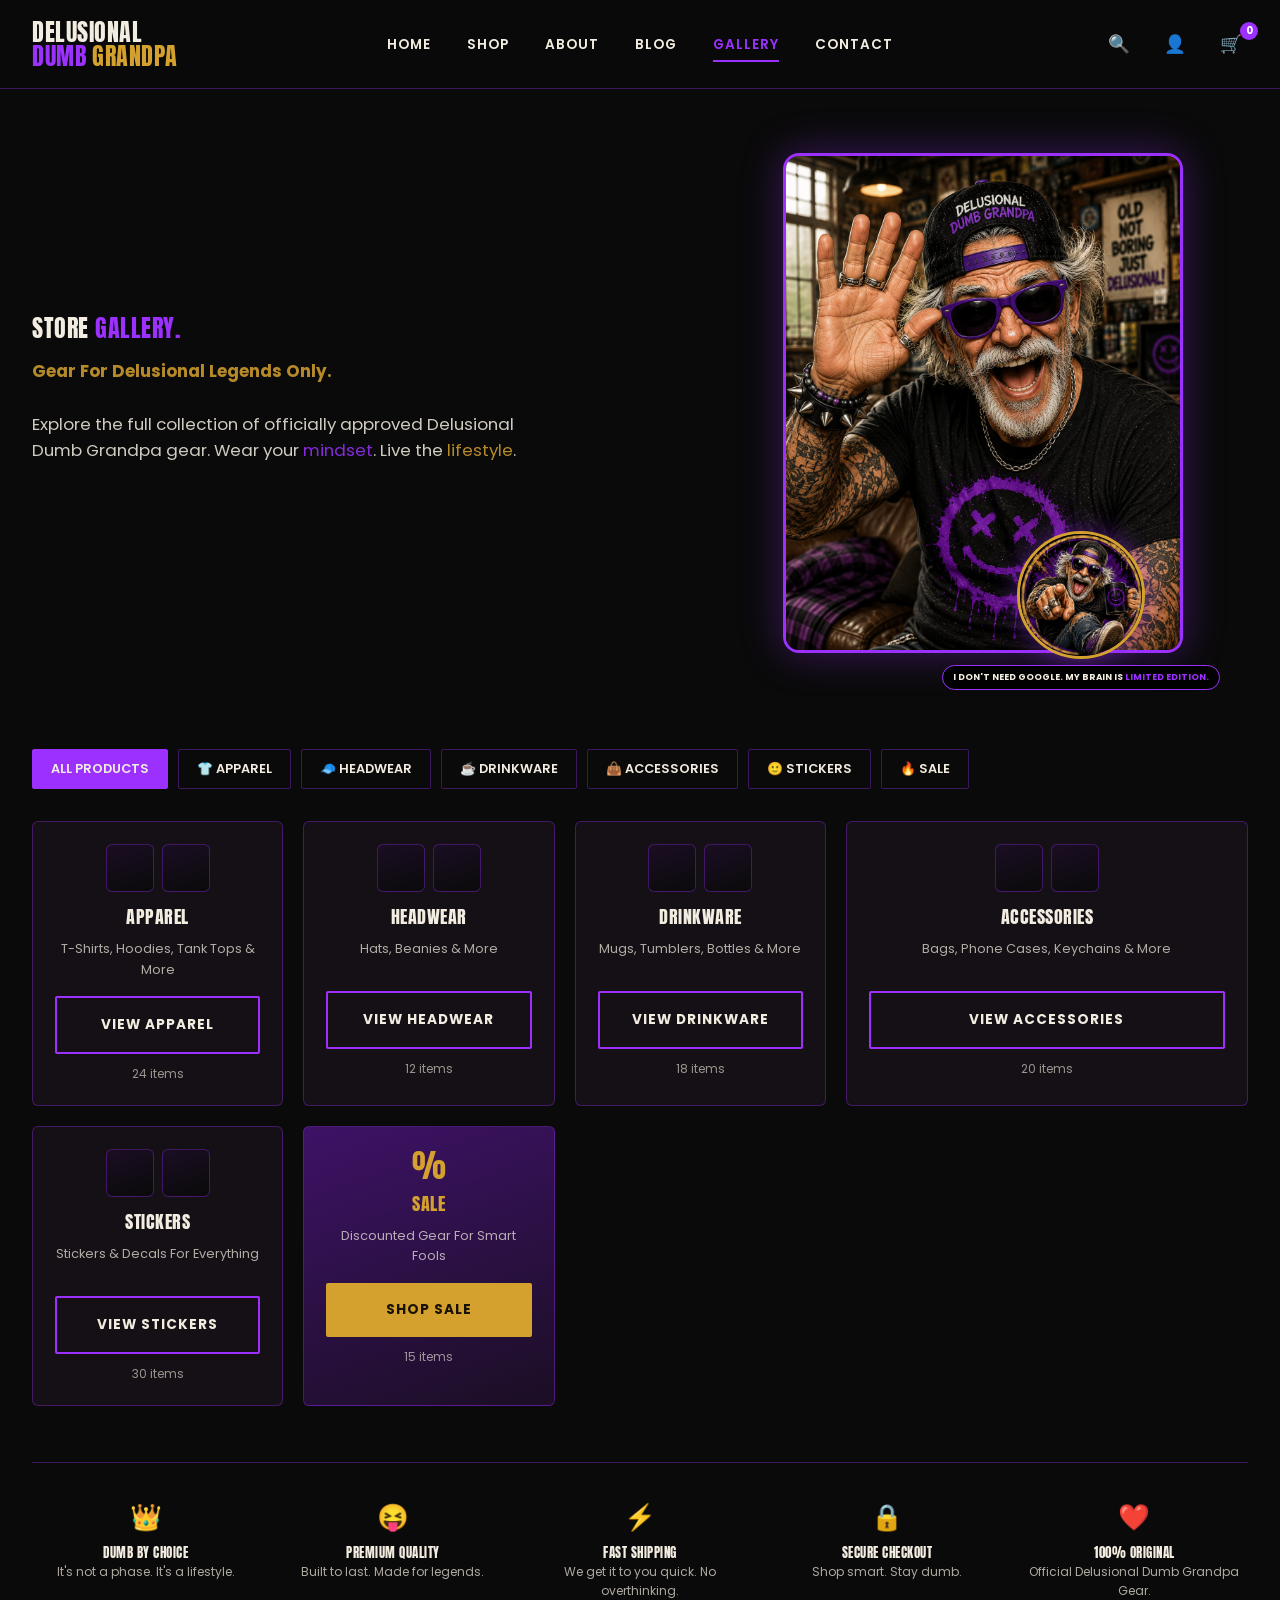
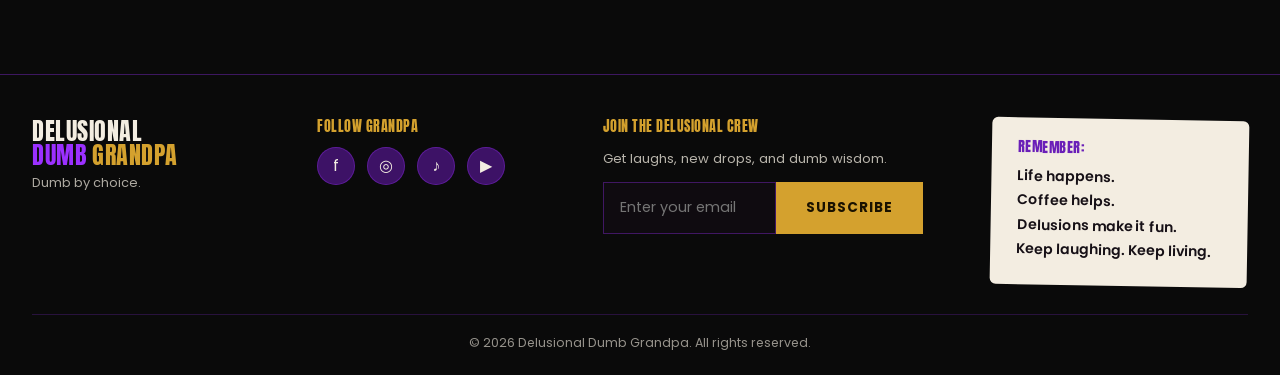
<file: gallery.html>
<!DOCTYPE html>
<html lang="en">
<head>
<meta charset="UTF-8">
<meta name="viewport" content="width=device-width, initial-scale=1.0">
<title>Gallery — Delusional Dumb Grandpa</title>
<meta name="description" content="Store gallery. Gear for delusional legends only.">
<link rel="icon" type="image/png" sizes="32x32" href="images/favicon-32.png">
<link rel="apple-touch-icon" sizes="180x180" href="images/favicon-180.png">
<link rel="stylesheet" href="css/style.css">
</head>
<body>

<header class="site-header">
  <div class="wrap">
    <a href="index.html" class="logo"><span>DELUSIONAL</span><span class="l2">DUMB <span class="g">GRANDPA</span></span></a>
    <nav class="main-nav">
      <ul>
        <li><a href="index.html">Home</a></li>
        <li><a href="shop.html">Shop</a></li>
        <li><a href="about.html">About</a></li>
        <li><a href="blog.html">Blog</a></li>
        <li><a href="gallery.html" class="active">Gallery</a></li>
        <li><a href="contact.html">Contact</a></li>
      </ul>
    </nav>
    <div class="header-icons">
      <button aria-label="Search">🔍</button>
      <button aria-label="Account">👤</button>
      <button class="cart-btn" aria-label="Cart">🛒<span class="cart-badge">0</span></button>
      <button class="nav-toggle" aria-label="Menu">☰</button>
    </div>
  </div>
</header>

<main>
  <section class="hero">
    <div class="wrap hero-grid">
      <div>
        <h1>STORE <span class="accent-purple">GALLERY.</span></h1>
        <p class="lead accent-gold" style="font-weight:700;">Gear For Delusional Legends Only.</p>
        <p class="lead">Explore the full collection of officially approved Delusional Dumb Grandpa gear. Wear your <span class="accent-purple">mindset</span>. Live the <span class="accent-gold">lifestyle</span>.</p>
      </div>
      <div class="grandpa-figure">
        <img src="images/grandpa-gallery.jpg" alt="Delusional Dumb Grandpa mascot" onerror="this.style.display='none'; this.parentElement.querySelector('.ph-fallback').style.display='flex';">
        <div class="ph-fallback" style="display:none; flex-direction:column; align-items:center; gap:10px;">
          <span style="font-size:3rem;">😝</span>
          <span class="placeholder-label">Drop final art in as images/grandpa-gallery.jpg</span>
        </div>
        <div class="mug-quote">
          <img src="images/badge-mug.jpg" alt="Delusional Dumb Grandpa holding his limited-edition mug">
          <span class="mug-caption">I don't need Google. My brain is <span class="accent-purple">limited edition.</span></span>
        </div>
      </div>
    </div>
  </section>

  <section>
    <div class="wrap">
      <div class="filter-tabs">
        <button class="active" data-filter="all">All Products</button>
        <button data-filter="apparel">👕 Apparel</button>
        <button data-filter="headwear">🧢 Headwear</button>
        <button data-filter="drinkware">☕ Drinkware</button>
        <button data-filter="accessories">👜 Accessories</button>
        <button data-filter="stickers">🙂 Stickers</button>
        <button data-filter="sale">🔥 Sale</button>
      </div>

      <div class="gallery-grid">
        <div class="gcard" data-category="apparel">
          <div class="thumbs"><div class="thumb"></div><div class="thumb"></div></div>
          <h3>Apparel</h3>
          <p>T-Shirts, Hoodies, Tank Tops &amp; More</p>
          <a href="shop.html" class="btn btn-outline btn-block">View Apparel</a>
          <small>24 items</small>
        </div>
        <div class="gcard" data-category="headwear">
          <div class="thumbs"><div class="thumb"></div><div class="thumb"></div></div>
          <h3>Headwear</h3>
          <p>Hats, Beanies &amp; More</p>
          <a href="shop.html" class="btn btn-outline btn-block">View Headwear</a>
          <small>12 items</small>
        </div>
        <div class="gcard" data-category="drinkware">
          <div class="thumbs"><div class="thumb"></div><div class="thumb"></div></div>
          <h3>Drinkware</h3>
          <p>Mugs, Tumblers, Bottles &amp; More</p>
          <a href="shop.html" class="btn btn-outline btn-block">View Drinkware</a>
          <small>18 items</small>
        </div>
        <div class="gcard" data-category="accessories">
          <div class="thumbs"><div class="thumb"></div><div class="thumb"></div></div>
          <h3>Accessories</h3>
          <p>Bags, Phone Cases, Keychains &amp; More</p>
          <a href="shop.html" class="btn btn-outline btn-block">View Accessories</a>
          <small>20 items</small>
        </div>
        <div class="gcard" data-category="stickers">
          <div class="thumbs"><div class="thumb"></div><div class="thumb"></div></div>
          <h3>Stickers</h3>
          <p>Stickers &amp; Decals For Everything</p>
          <a href="shop.html" class="btn btn-outline btn-block">View Stickers</a>
          <small>30 items</small>
        </div>
        <div class="gcard sale" data-category="sale">
          <h2>%</h2>
          <h3 class="accent-gold">Sale</h3>
          <p>Discounted Gear For Smart Fools</p>
          <a href="shop.html" class="btn btn-gold btn-block">Shop Sale</a>
          <small>15 items</small>
        </div>
      </div>
    </div>
  </section>

  <div class="wrap">
    <div class="trust-row">
      <div><div class="ic">👑</div><h4>Dumb By Choice</h4><p>It's not a phase. It's a lifestyle.</p></div>
      <div><div class="ic">😝</div><h4>Premium Quality</h4><p>Built to last. Made for legends.</p></div>
      <div><div class="ic">⚡</div><h4>Fast Shipping</h4><p>We get it to you quick. No overthinking.</p></div>
      <div><div class="ic">🔒</div><h4>Secure Checkout</h4><p>Shop smart. Stay dumb.</p></div>
      <div><div class="ic">❤️</div><h4>100% Original</h4><p>Official Delusional Dumb Grandpa Gear.</p></div>
    </div>
  </div>
</main>

<footer class="site-footer">
  <div class="wrap">
    <div class="footer-grid">
      <div>
        <div class="logo"><span>DELUSIONAL</span><span class="l2">DUMB <span class="g">GRANDPA</span></span></div>
        <p class="footer-tagline">Dumb by choice.</p>
      </div>
      <div>
        <h4 style="font-size:.9rem; color:var(--gold);">Follow Grandpa</h4>
        <div class="social-icons">
          <a href="#" aria-label="Facebook">f</a>
          <a href="#" aria-label="Instagram">◎</a>
          <a href="#" aria-label="TikTok">♪</a>
          <a href="#" aria-label="YouTube">▶</a>
        </div>
      </div>
      <div>
        <h4 style="font-size:.9rem; color:var(--gold);">Join The Delusional Crew</h4>
        <p style="font-size:.82rem; opacity:.75;">Get laughs, new drops, and dumb wisdom.</p>
        <form class="newsletter-form" data-demo-form data-success-message="You're in. Welcome to the crew.">
          <input type="email" placeholder="Enter your email" required>
          <button class="btn btn-gold" type="submit">Subscribe</button>
        </form>
        <p class="form-status tiny-note"></p>
      </div>
      <div class="remember-box">
        <h4>Remember:</h4>
        <p>Life happens.</p><p>Coffee helps.</p><p>Delusions make it fun.</p><p>Keep laughing. Keep living.</p>
      </div>
    </div>
    <div class="footer-bottom">© 2026 Delusional Dumb Grandpa. All rights reserved.</div>
  </div>
</footer>

<script src="js/main.js"></script>
</body>
</html>
</file>
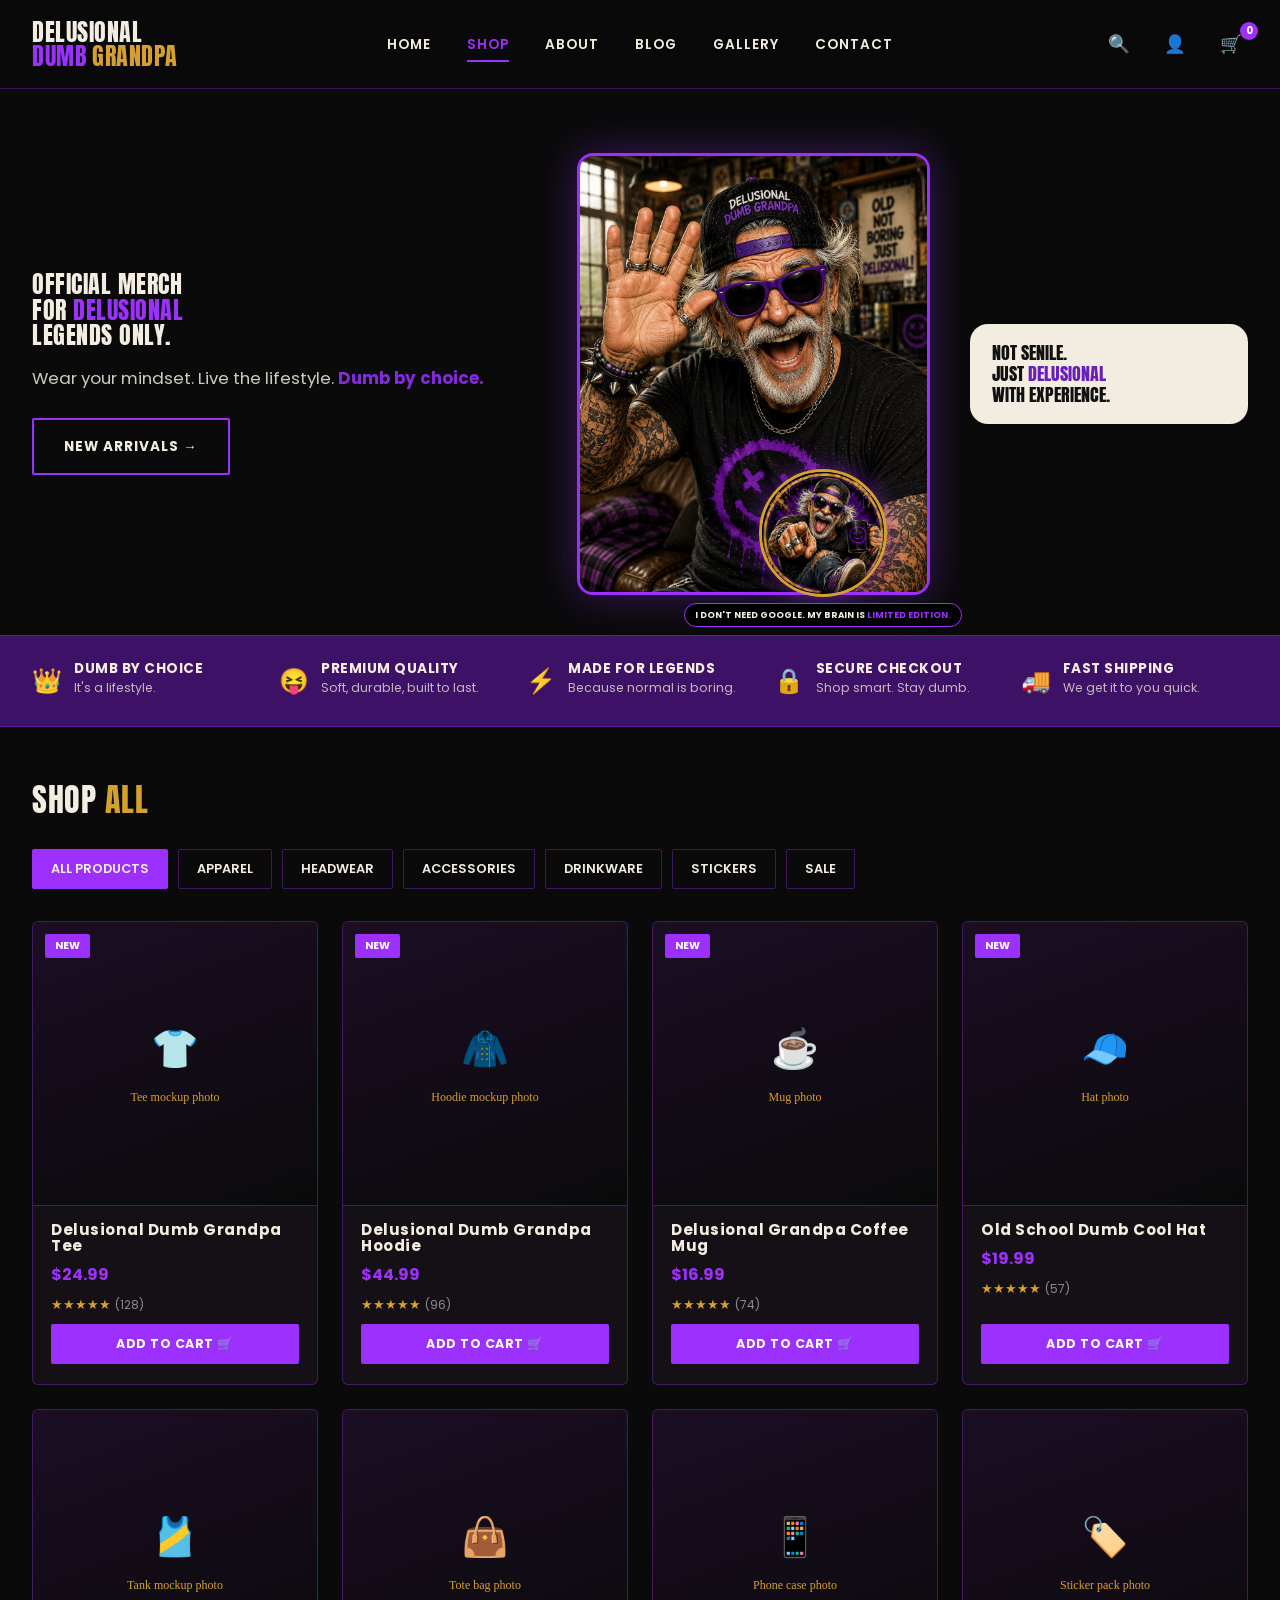
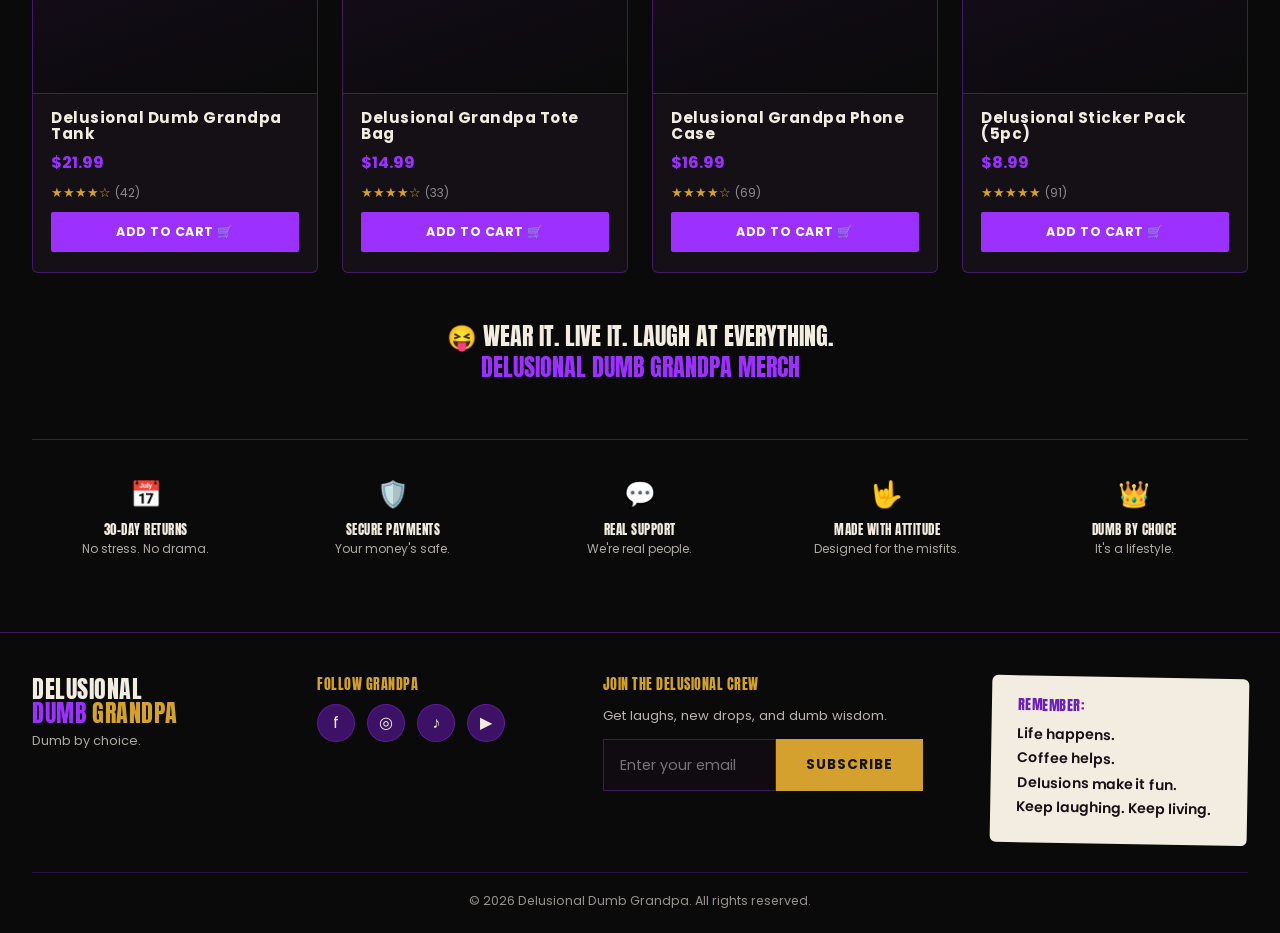
<file: shop.html>
<!DOCTYPE html>
<html lang="en">
<head>
<meta charset="UTF-8">
<meta name="viewport" content="width=device-width, initial-scale=1.0">
<title>Shop — Delusional Dumb Grandpa</title>
<meta name="description" content="Official merch for delusional legends only. Apparel, headwear, drinkware, accessories and stickers.">
<link rel="icon" type="image/png" sizes="32x32" href="images/favicon-32.png">
<link rel="apple-touch-icon" sizes="180x180" href="images/favicon-180.png">
<link rel="stylesheet" href="css/style.css">
</head>
<body>

<header class="site-header">
  <div class="wrap">
    <a href="index.html" class="logo"><span>DELUSIONAL</span><span class="l2">DUMB <span class="g">GRANDPA</span></span></a>
    <nav class="main-nav">
      <ul>
        <li><a href="index.html">Home</a></li>
        <li><a href="shop.html" class="active">Shop</a></li>
        <li><a href="about.html">About</a></li>
        <li><a href="blog.html">Blog</a></li>
        <li><a href="gallery.html">Gallery</a></li>
        <li><a href="contact.html">Contact</a></li>
      </ul>
    </nav>
    <div class="header-icons">
      <button aria-label="Search">🔍</button>
      <button aria-label="Account">👤</button>
      <button class="cart-btn" aria-label="Cart">🛒<span class="cart-badge">0</span></button>
      <button class="nav-toggle" aria-label="Menu">☰</button>
    </div>
  </div>
</header>

<main>
  <section class="hero">
    <div class="wrap hero-grid with-bubble">
      <div>
        <h1>OFFICIAL MERCH<br>FOR <span class="accent-purple">DELUSIONAL</span><br>LEGENDS ONLY.</h1>
        <p class="lead">Wear your mindset. Live the lifestyle. <span class="accent-purple" style="font-weight:700;">Dumb by choice.</span></p>
        <a href="#shop-all" class="btn btn-outline">New Arrivals →</a>
      </div>
      <div class="grandpa-figure">
        <img src="images/grandpa-shop.jpg" alt="Delusional Dumb Grandpa mascot" onerror="this.style.display='none'; this.parentElement.querySelector('.ph-fallback').style.display='flex';">
        <div class="ph-fallback" style="display:none; flex-direction:column; align-items:center; gap:10px;">
          <span style="font-size:3rem;">😝</span>
          <span class="placeholder-label">Drop final art in as images/grandpa-shop.jpg</span>
        </div>
        <div class="mug-quote">
          <img src="images/badge-mug.jpg" alt="Delusional Dumb Grandpa holding his limited-edition mug">
          <span class="mug-caption">I don't need Google. My brain is <span class="accent-purple">limited edition.</span></span>
        </div>
      </div>
      <div class="speech-bubble">NOT SENILE.<br>JUST <span class="accent-purple">DELUSIONAL</span><br>WITH EXPERIENCE.</div>
    </div>
  </section>

  <div class="feature-strip">
    <div class="wrap">
      <div class="feature-item"><div class="ic">👑</div><div><h4>Dumb By Choice</h4><p>It's a lifestyle.</p></div></div>
      <div class="feature-item"><div class="ic">😝</div><div><h4>Premium Quality</h4><p>Soft, durable, built to last.</p></div></div>
      <div class="feature-item"><div class="ic">⚡</div><div><h4>Made For Legends</h4><p>Because normal is boring.</p></div></div>
      <div class="feature-item"><div class="ic">🔒</div><div><h4>Secure Checkout</h4><p>Shop smart. Stay dumb.</p></div></div>
      <div class="feature-item"><div class="ic">🚚</div><div><h4>Fast Shipping</h4><p>We get it to you quick.</p></div></div>
    </div>
  </div>

  <section id="shop-all">
    <div class="wrap">
      <div class="section-head">
        <h2>Shop <span class="accent-gold">All</span></h2>
      </div>
      <div class="filter-tabs">
        <button class="active" data-filter="all">All Products</button>
        <button data-filter="apparel">Apparel</button>
        <button data-filter="headwear">Headwear</button>
        <button data-filter="accessories">Accessories</button>
        <button data-filter="drinkware">Drinkware</button>
        <button data-filter="stickers">Stickers</button>
        <button data-filter="sale">Sale</button>
      </div>

      <div class="product-grid">
        <div class="product-card" data-category="apparel">
          <span class="badge-new">New</span>
          <div class="product-img"><span class="ic">👕</span><span>Tee mockup photo</span></div>
          <div class="product-body">
            <h3>Delusional Dumb Grandpa Tee</h3>
            <span class="price">$24.99</span>
            <span class="stars">★★★★★<span>(128)</span></span>
            <button class="add-cart">Add To Cart 🛒</button>
          </div>
        </div>
        <div class="product-card" data-category="apparel">
          <span class="badge-new">New</span>
          <div class="product-img"><span class="ic">🧥</span><span>Hoodie mockup photo</span></div>
          <div class="product-body">
            <h3>Delusional Dumb Grandpa Hoodie</h3>
            <span class="price">$44.99</span>
            <span class="stars">★★★★★<span>(96)</span></span>
            <button class="add-cart">Add To Cart 🛒</button>
          </div>
        </div>
        <div class="product-card" data-category="drinkware">
          <span class="badge-new">New</span>
          <div class="product-img"><span class="ic">☕</span><span>Mug photo</span></div>
          <div class="product-body">
            <h3>Delusional Grandpa Coffee Mug</h3>
            <span class="price">$16.99</span>
            <span class="stars">★★★★★<span>(74)</span></span>
            <button class="add-cart">Add To Cart 🛒</button>
          </div>
        </div>
        <div class="product-card" data-category="headwear">
          <span class="badge-new">New</span>
          <div class="product-img"><span class="ic">🧢</span><span>Hat photo</span></div>
          <div class="product-body">
            <h3>Old School Dumb Cool Hat</h3>
            <span class="price">$19.99</span>
            <span class="stars">★★★★★<span>(57)</span></span>
            <button class="add-cart">Add To Cart 🛒</button>
          </div>
        </div>
        <div class="product-card" data-category="apparel">
          <div class="product-img"><span class="ic">🎽</span><span>Tank mockup photo</span></div>
          <div class="product-body">
            <h3>Delusional Dumb Grandpa Tank</h3>
            <span class="price">$21.99</span>
            <span class="stars">★★★★☆<span>(42)</span></span>
            <button class="add-cart">Add To Cart 🛒</button>
          </div>
        </div>
        <div class="product-card" data-category="accessories">
          <div class="product-img"><span class="ic">👜</span><span>Tote bag photo</span></div>
          <div class="product-body">
            <h3>Delusional Grandpa Tote Bag</h3>
            <span class="price">$14.99</span>
            <span class="stars">★★★★☆<span>(33)</span></span>
            <button class="add-cart">Add To Cart 🛒</button>
          </div>
        </div>
        <div class="product-card" data-category="accessories">
          <div class="product-img"><span class="ic">📱</span><span>Phone case photo</span></div>
          <div class="product-body">
            <h3>Delusional Grandpa Phone Case</h3>
            <span class="price">$16.99</span>
            <span class="stars">★★★★☆<span>(69)</span></span>
            <button class="add-cart">Add To Cart 🛒</button>
          </div>
        </div>
        <div class="product-card" data-category="stickers">
          <div class="product-img"><span class="ic">🏷️</span><span>Sticker pack photo</span></div>
          <div class="product-body">
            <h3>Delusional Sticker Pack (5pc)</h3>
            <span class="price">$8.99</span>
            <span class="stars">★★★★★<span>(91)</span></span>
            <button class="add-cart">Add To Cart 🛒</button>
          </div>
        </div>
      </div>

      <div class="quote-banner" style="border:none; padding:48px 0 0;">
        😝 WEAR IT. LIVE IT. LAUGH AT EVERYTHING.<br><span class="accent-purple">DELUSIONAL DUMB GRANDPA MERCH</span>
      </div>
    </div>
  </section>

  <div class="wrap">
    <div class="trust-row">
      <div><div class="ic">📅</div><h4>30-Day Returns</h4><p>No stress. No drama.</p></div>
      <div><div class="ic">🛡️</div><h4>Secure Payments</h4><p>Your money's safe.</p></div>
      <div><div class="ic">💬</div><h4>Real Support</h4><p>We're real people.</p></div>
      <div><div class="ic">🤟</div><h4>Made With Attitude</h4><p>Designed for the misfits.</p></div>
      <div><div class="ic">👑</div><h4>Dumb By Choice</h4><p>It's a lifestyle.</p></div>
    </div>
  </div>
</main>

<footer class="site-footer">
  <div class="wrap">
    <div class="footer-grid">
      <div>
        <div class="logo"><span>DELUSIONAL</span><span class="l2">DUMB <span class="g">GRANDPA</span></span></div>
        <p class="footer-tagline">Dumb by choice.</p>
      </div>
      <div>
        <h4 style="font-size:.9rem; color:var(--gold);">Follow Grandpa</h4>
        <div class="social-icons">
          <a href="#" aria-label="Facebook">f</a>
          <a href="#" aria-label="Instagram">◎</a>
          <a href="#" aria-label="TikTok">♪</a>
          <a href="#" aria-label="YouTube">▶</a>
        </div>
      </div>
      <div>
        <h4 style="font-size:.9rem; color:var(--gold);">Join The Delusional Crew</h4>
        <p style="font-size:.82rem; opacity:.75;">Get laughs, new drops, and dumb wisdom.</p>
        <form class="newsletter-form" data-demo-form data-success-message="You're in. Welcome to the crew.">
          <input type="email" placeholder="Enter your email" required>
          <button class="btn btn-gold" type="submit">Subscribe</button>
        </form>
        <p class="form-status tiny-note"></p>
      </div>
      <div class="remember-box">
        <h4>Remember:</h4>
        <p>Life happens.</p><p>Coffee helps.</p><p>Delusions make it fun.</p><p>Keep laughing. Keep living.</p>
      </div>
    </div>
    <div class="footer-bottom">© 2026 Delusional Dumb Grandpa. All rights reserved.</div>
  </div>
</footer>

<script src="js/main.js"></script>
</body>
</html>
</file>
<file: css/style.css>
/* ============================================
   DELUSIONAL DUMB GRANDPA — SITE STYLES
   ============================================ */
@import url('https://fonts.googleapis.com/css2?family=Anton&family=Permanent+Marker&family=Kalam:wght@400;700&family=Poppins:wght@400;500;600;700;800&display=swap');

:root{
  --purple: #9b30ff;
  --purple-dark: #6a1fb8;
  --purple-deep: #3d1266;
  --gold: #d4a12e;
  --black: #0a0a0a;
  --black-2: #131013;
  --off-white: #f3ede1;
  --card-bg: #151015;
  --border: rgba(155,48,255,.35);
  --radius: 4px;
  --maxw: 1280px;
}

*{box-sizing:border-box;}
html{scroll-behavior:smooth;}
body{
  margin:0;
  background:var(--black);
  color:var(--off-white);
  font-family:'Poppins', sans-serif;
  line-height:1.6;
  overflow-x:hidden;
}
a{color:inherit; text-decoration:none;}
img{max-width:100%; display:block;}
button{font-family:inherit; cursor:pointer;}
.wrap{max-width:var(--maxw); margin:0 auto; padding:0 32px;}

h1,h2,h3,h4{
  font-family:'Anton', sans-serif;
  font-weight:400;
  letter-spacing:.5px;
  margin:0 0 12px;
  line-height:1.05;
  text-transform:uppercase;
}
.marker{font-family:'Permanent Marker', cursive; text-transform:none;}
.accent-purple{color:var(--purple);}
.accent-gold{color:var(--gold);}
.accent-white{color:var(--off-white);}

/* ---------- Header ---------- */
.site-header{
  position:sticky; top:0; z-index:100;
  background:rgba(10,10,10,.92);
  backdrop-filter:blur(8px);
  border-bottom:1px solid var(--border);
}
.site-header .wrap{
  display:flex; align-items:center; justify-content:space-between;
  height:88px;
}
.logo{
  font-family:'Anton', sans-serif;
  font-size:1.5rem;
  line-height:1;
  display:flex; flex-direction:column;
  letter-spacing:.5px;
}
.logo .l2{color:var(--purple); display:flex; align-items:center; gap:6px;}
.logo .l2 .g{color:var(--gold);}
.logo small{font-size:.6em;}

.main-nav ul{list-style:none; display:flex; gap:36px; margin:0; padding:0;}
.main-nav a{
  font-weight:600; font-size:.85rem; letter-spacing:1px;
  text-transform:uppercase; color:var(--off-white);
  padding-bottom:6px; border-bottom:2px solid transparent;
  transition:color .2s, border-color .2s;
}
.main-nav a:hover, .main-nav a.active{color:var(--purple); border-color:var(--purple);}

.header-icons{display:flex; align-items:center; gap:22px;}
.header-icons button{background:none; border:none; color:var(--off-white); font-size:1.1rem; position:relative;}
.cart-badge{
  position:absolute; top:-8px; right:-10px;
  background:var(--purple); color:#fff;
  font-size:.65rem; font-weight:700;
  width:18px; height:18px; border-radius:50%;
  display:flex; align-items:center; justify-content:center;
}
.nav-toggle{display:none; background:none; border:none; color:var(--off-white); font-size:1.4rem;}

@media (max-width: 900px){
  .main-nav{
    position:fixed; top:88px; left:0; right:0; bottom:0;
    background:var(--black); transform:translateX(100%);
    transition:transform .3s ease; padding:32px;
  }
  .main-nav.open{transform:translateX(0);}
  .main-nav ul{flex-direction:column; gap:24px;}
  .nav-toggle{display:block;}
}

/* ---------- Buttons ---------- */
.btn{
  display:inline-flex; align-items:center; gap:10px;
  background:var(--purple);
  color:#fff; font-weight:700; text-transform:uppercase;
  letter-spacing:1px; font-size:.85rem;
  padding:16px 30px; border:none; border-radius:2px;
  transition:background .2s, transform .15s;
}
.btn:hover{background:var(--purple-dark); transform:translateY(-2px);}
.btn-outline{
  background:transparent; border:2px solid var(--purple); color:var(--off-white);
}
.btn-outline:hover{background:var(--purple);}
.btn-gold{background:var(--gold); color:#1a1200;}
.btn-gold:hover{background:#b98c22;}
.btn-block{width:100%; justify-content:center;}

/* ---------- Hero placeholder character ---------- */
.grandpa-figure{
  position:relative; width:100%; max-width:400px; margin:0 auto;
  aspect-ratio:4/5;
  border:3px solid var(--purple);
  border-radius:16px;
  background:
    radial-gradient(circle at 50% 30%, rgba(155,48,255,.25), transparent 60%),
    linear-gradient(160deg, #1b0e24, #0a0a0a);
  display:flex; align-items:center; justify-content:center; flex-direction:column;
  gap:10px; text-align:center; padding:0;
  color:var(--purple);
  overflow:visible;
  box-shadow:0 0 40px rgba(155,48,255,.35);
}
.grandpa-figure svg{width:55%; opacity:.9;}
.grandpa-figure .placeholder-label{
  font-family:'Permanent Marker', cursive;
  font-size:.85rem; color:var(--gold); max-width:260px;
  padding:20px;
}
.grandpa-figure img{border-radius:13px; width:100%; height:100%; object-fit:cover; object-position:top center;}

.mug-quote{
  position:absolute; bottom:-8%; right:-10%;
  display:flex; flex-direction:column; align-items:center; gap:6px;
}
.mug-quote img{
  border-radius:50%; width:128px; height:128px; object-fit:cover;
  border:3px solid var(--gold); box-shadow:0 0 25px rgba(155,48,255,.5);
}
.mug-quote .mug-caption{
  background:#000; border:1px solid var(--purple); border-radius:20px;
  padding:4px 10px; font-size:.55rem; font-weight:700; text-transform:uppercase;
  white-space:nowrap; color:var(--off-white);
}
.mug-quote .mug-caption .accent-purple{color:var(--purple);}

.badge-accent{
  width:96px; height:96px; border-radius:50%; object-fit:cover;
  border:2px solid var(--gold); box-shadow:0 0 18px rgba(155,48,255,.4);
  flex-shrink:0;
}
.speech-bubble{
  background:var(--off-white); color:#111; border-radius:18px;
  padding:18px 22px; font-family:'Anton'; text-transform:uppercase;
  font-size:1.1rem; line-height:1.2; position:relative; max-width:280px;
}
.speech-bubble .accent-purple{color:var(--purple-dark);}

/* ---------- Hero sections ---------- */
.hero{padding:64px 0 40px; position:relative;}
.hero-grid{display:grid; grid-template-columns:1.1fr .9fr; gap:40px; align-items:center;}
.hero-grid.with-bubble{grid-template-columns:1fr .7fr .55fr;}
.hero .kicker{color:var(--gold); font-weight:700; letter-spacing:2px; font-size:.85rem; text-transform:uppercase;}
.hero p.lead{font-size:1.05rem; opacity:.85; max-width:520px; margin-bottom:26px;}
.hero .crossout{text-decoration:line-through; text-decoration-color:var(--gold); opacity:.6;}

@media(max-width:960px){
  .hero-grid, .hero-grid.with-bubble{grid-template-columns:1fr; text-align:center;}
  .hero .lead{margin-left:auto; margin-right:auto;}
  .mug-quote{right:6%;}
}

/* ---------- Feature strip ---------- */
.feature-strip{background:var(--purple-deep); border-top:1px solid var(--border); border-bottom:1px solid var(--border);}
.feature-strip .wrap{
  display:grid; grid-template-columns:repeat(5,1fr); gap:20px; padding:26px 32px;
}
.feature-item{display:flex; align-items:flex-start; gap:12px;}
.feature-item .ic{font-size:1.5rem; color:var(--gold); flex-shrink:0;}
.feature-item h4{font-size:.85rem; margin:0 0 2px; font-family:'Poppins'; font-weight:700; text-transform:uppercase; letter-spacing:.5px;}
.feature-item p{margin:0; font-size:.78rem; opacity:.75;}
@media(max-width:960px){.feature-strip .wrap{grid-template-columns:repeat(2,1fr);}}

/* ---------- Trust icons row (used on multiple pages) ---------- */
.trust-row{
  display:grid; grid-template-columns:repeat(5,1fr); gap:20px;
  padding:34px 0; border-top:1px solid var(--border); text-align:center;
}
.trust-row .ic{font-size:1.6rem; color:var(--gold); margin-bottom:8px;}
.trust-row h4{font-size:.82rem; margin:0 0 2px;}
.trust-row p{margin:0; font-size:.75rem; opacity:.7;}
@media(max-width:900px){.trust-row{grid-template-columns:repeat(2,1fr);}}

/* ---------- Section generic ---------- */
section{padding:56px 0;}
.section-head{margin-bottom:32px;}
.section-head h2{font-size:2rem;}

/* ---------- Product cards ---------- */
.product-grid{display:grid; grid-template-columns:repeat(4,1fr); gap:24px;}
@media(max-width:960px){.product-grid{grid-template-columns:repeat(2,1fr);}}
@media(max-width:560px){.product-grid{grid-template-columns:1fr;}}

.product-card{
  background:var(--card-bg); border:1px solid var(--border); border-radius:6px;
  overflow:hidden; display:flex; flex-direction:column; position:relative;
  transition:transform .2s, border-color .2s;
}
.product-card:hover{transform:translateY(-4px); border-color:var(--purple);}
.badge-new{
  position:absolute; top:12px; left:12px; background:var(--purple);
  color:#fff; font-size:.65rem; font-weight:700; padding:4px 10px;
  border-radius:2px; text-transform:uppercase; z-index:2;
}
.product-img{
  aspect-ratio:1/1; background:linear-gradient(160deg,#1b0e24,#0a0a0a);
  display:flex; align-items:center; justify-content:center; flex-direction:column;
  gap:8px; color:var(--purple); text-align:center; padding:16px;
  border-bottom:1px solid var(--border);
}
.product-img .ic{font-size:2.4rem;}
.product-img span{font-family:'Permanent Marker'; font-size:.75rem; color:var(--gold); max-width:180px;}
.product-body{padding:16px 18px 20px; display:flex; flex-direction:column; gap:8px; flex:1;}
.product-body h3{font-size:.95rem; font-family:'Poppins'; font-weight:700; text-transform:none; margin:0;}
.price{color:var(--purple); font-weight:700; font-size:1rem;}
.stars{color:var(--gold); font-size:.8rem;}
.stars span{color:rgba(255,255,255,.5); margin-left:4px; font-size:.75rem;}
.add-cart{
  margin-top:auto; background:var(--purple); color:#fff; border:none;
  padding:11px; font-weight:700; text-transform:uppercase; font-size:.78rem;
  letter-spacing:.5px; border-radius:2px; display:flex; align-items:center;
  justify-content:center; gap:8px; transition:background .2s;
}
.add-cart:hover{background:var(--purple-dark);}
.add-cart.added{background:var(--gold); color:#1a1200;}

/* ---------- Filter tabs ---------- */
.filter-tabs{display:flex; flex-wrap:wrap; gap:10px; margin-bottom:32px;}
.filter-tabs button{
  background:transparent; border:1px solid var(--border); color:var(--off-white);
  padding:10px 18px; font-size:.8rem; font-weight:600; text-transform:uppercase;
  border-radius:2px; display:flex; align-items:center; gap:8px; transition:.2s;
}
.filter-tabs button.active, .filter-tabs button:hover{background:var(--purple); border-color:var(--purple);}

/* ---------- About page blocks ---------- */
.three-col{display:grid; grid-template-columns:1fr 1fr 1fr; gap:24px;}
@media(max-width:960px){.three-col{grid-template-columns:1fr;}}
.card{background:var(--card-bg); border:1px solid var(--border); border-radius:6px; padding:26px;}
.card-list{list-style:none; margin:0; padding:0;}
.card-list li{display:flex; align-items:flex-start; gap:12px; margin-bottom:16px; font-weight:600; font-size:.92rem;}
.card-list li .ic{color:var(--purple); flex-shrink:0; margin-top:2px;}
.paper-card{
  background:var(--off-white); color:#161016; transform:rotate(-1deg);
  box-shadow:0 8px 24px rgba(0,0,0,.4);
}
.paper-card h3{color:var(--purple-dark);}
.paper-card .card-list li .ic{color:var(--purple-dark);}

.why-banner{background:var(--purple-deep); padding:48px 0; border-top:1px solid var(--border); border-bottom:1px solid var(--border);}
.why-grid{display:grid; grid-template-columns:auto 1fr auto; align-items:center; gap:32px;}
.why-grid .heart{font-size:3rem; color:var(--gold);}
@media(max-width:900px){.why-grid{grid-template-columns:1fr; text-align:center;}}

.values-row{display:grid; grid-template-columns:repeat(5,1fr); gap:24px; text-align:center; padding:56px 0;}
.values-row .ic{font-size:2rem; color:var(--purple); margin-bottom:10px;}
.values-row h4{font-size:.95rem;}
.values-row p{font-size:.8rem; opacity:.75;}
@media(max-width:900px){.values-row{grid-template-columns:repeat(2,1fr);}}

.remember-box{
  background:var(--off-white); color:#161016; border-radius:6px; padding:22px 26px;
  transform:rotate(1deg); font-weight:600; font-size:.88rem;
}
.remember-box h4{color:var(--purple-dark); margin-bottom:10px;}
.remember-box p{margin:2px 0;}

.cta-strip{
  background:linear-gradient(90deg, var(--purple-deep), #1b0e24);
  border-top:1px solid var(--border); padding:48px 0;
}
.cta-strip .grid3{display:grid; grid-template-columns:1fr auto 1fr; gap:28px; align-items:center;}
@media(max-width:900px){.cta-strip .grid3{grid-template-columns:1fr; text-align:center;}}

/* ---------- Blog ---------- */
.blog-grid{display:grid; grid-template-columns:2fr 1fr; gap:40px;}
@media(max-width:960px){.blog-grid{grid-template-columns:1fr;}}
.post-list{display:grid; grid-template-columns:1fr 1fr; gap:24px;}
@media(max-width:700px){.post-list{grid-template-columns:1fr;}}
.post-card{background:var(--card-bg); border:1px solid var(--border); border-radius:6px; overflow:hidden;}
.post-thumb{
  aspect-ratio:16/10; background:linear-gradient(160deg,#1b0e24,#0a0a0a);
  display:flex; align-items:center; justify-content:center; position:relative;
  border-bottom:1px solid var(--border);
}
.post-tag{position:absolute; top:12px; left:12px; background:var(--purple); font-size:.65rem; font-weight:700; padding:4px 10px; text-transform:uppercase;}
.post-body{padding:18px 20px;}
.post-body h3{font-size:1.05rem; font-family:'Poppins'; font-weight:700; text-transform:none; margin-bottom:8px;}
.post-body p{font-size:.85rem; opacity:.75; margin-bottom:14px;}
.post-meta{display:flex; justify-content:space-between; align-items:center; font-size:.75rem; opacity:.65;}
.post-meta a{color:var(--purple); font-weight:700; opacity:1;}

.sidebar .card{margin-bottom:24px;}
.sidebar h3{font-size:1rem; color:var(--gold);}
.cat-list{list-style:none; margin:0; padding:0;}
.cat-list li{display:flex; justify-content:space-between; padding:9px 0; border-bottom:1px solid var(--border); font-size:.88rem; font-weight:600;}
.cat-list li:last-child{border-bottom:none;}
.recent-post{display:flex; gap:12px; padding:10px 0; border-bottom:1px solid var(--border); font-size:.82rem;}
.recent-post:last-child{border-bottom:none;}
.recent-thumb{width:56px; height:56px; border-radius:4px; background:linear-gradient(160deg,#1b0e24,#0a0a0a); flex-shrink:0;}

.quote-banner{
  text-align:center; padding:48px 0; font-family:'Anton'; font-size:1.5rem;
  text-transform:uppercase; line-height:1.3; border-top:1px solid var(--border); border-bottom:1px solid var(--border);
}
@media(max-width:700px){.quote-banner{font-size:1.1rem;}}

/* ---------- Gallery category cards ---------- */
.gallery-grid{display:grid; grid-template-columns:repeat(3,1fr) 1.6fr; gap:20px;}
.gallery-grid > .gcard:last-child{grid-column:auto;}
@media(max-width:1100px){.gallery-grid{grid-template-columns:repeat(3,1fr);}}
@media(max-width:700px){.gallery-grid{grid-template-columns:repeat(2,1fr);}}
.gcard{background:var(--card-bg); border:1px solid var(--border); border-radius:6px; padding:22px; text-align:center;}
.gcard .thumbs{display:flex; justify-content:center; gap:8px; margin-bottom:16px;}
.gcard .thumb{width:48px; height:48px; border-radius:6px; background:linear-gradient(160deg,#1b0e24,#0a0a0a); border:1px solid var(--border);}
.gcard h3{font-size:1.1rem; margin-bottom:6px;}
.gcard p{font-size:.8rem; opacity:.7; margin-bottom:16px; min-height:36px;}
.gcard small{display:block; margin-top:10px; opacity:.6; font-size:.75rem;}
.gcard.sale{background:linear-gradient(160deg, var(--purple-deep), #1b0e24);}
.gcard.sale h2{font-size:2rem; color:var(--gold);}

/* ---------- Contact page ---------- */
.contact-grid{display:grid; grid-template-columns:.8fr 1.3fr .9fr; gap:24px; align-items:start;}
@media(max-width:1000px){.contact-grid{grid-template-columns:1fr;}}
.info-list{list-style:none; margin:0; padding:0;}
.info-list li{display:flex; gap:14px; margin-bottom:22px;}
.info-list .ic{
  width:42px; height:42px; border-radius:50%; border:2px solid var(--purple);
  display:flex; align-items:center; justify-content:center; flex-shrink:0; color:var(--purple);
}
.info-list h4{margin:0 0 4px; font-size:.85rem; color:var(--gold); text-transform:uppercase; letter-spacing:.5px;}
.info-list p{margin:0; font-size:.85rem; opacity:.8;}
.social-icons{display:flex; gap:12px; margin-top:6px;}
.social-icons a{
  width:38px; height:38px; border-radius:50%; background:var(--purple-deep);
  display:flex; align-items:center; justify-content:center; color:var(--off-white); border:1px solid var(--border);
}

.form-grid{display:grid; grid-template-columns:1fr 1fr; gap:14px; margin-bottom:14px;}
@media(max-width:600px){.form-grid{grid-template-columns:1fr;}}
input, textarea, select{
  width:100%; background:#0f0b10; border:1px solid var(--border); color:var(--off-white);
  padding:13px 16px; border-radius:2px; font-family:inherit; font-size:.9rem;
}
textarea{min-height:130px; resize:vertical; margin-bottom:18px;}
input:focus, textarea:focus{outline:none; border-color:var(--purple);}

.faq-item{border-bottom:1px solid var(--border); padding:16px 0;}
.faq-item summary{cursor:pointer; font-weight:700; font-size:.88rem; color:var(--gold); text-transform:uppercase; list-style:none; display:flex; justify-content:space-between;}
.faq-item summary::-webkit-details-marker{display:none;}
.faq-item summary::after{content:'+'; color:var(--purple); font-size:1.2rem;}
.faq-item[open] summary::after{content:'\2212';}
.faq-item p{margin:10px 0 0; font-size:.85rem; opacity:.8;}

.form-status{margin-top:14px; font-size:.85rem; color:var(--gold); display:none;}
.form-status.show{display:block;}

/* ---------- Footer ---------- */
.site-footer{border-top:1px solid var(--border); padding:44px 0 22px; margin-top:40px;}
.footer-grid{display:grid; grid-template-columns:1fr 1fr 1.4fr 1fr; gap:28px; align-items:start; margin-bottom:28px;}
@media(max-width:900px){.footer-grid{grid-template-columns:1fr 1fr; row-gap:28px;}}
.footer-tagline{font-size:.8rem; opacity:.7; margin-top:6px;}
.newsletter-form{display:flex; gap:0; max-width:320px;}
.newsletter-form input{border-radius:0;}
.newsletter-form button{border-radius:0; white-space:nowrap;}
.footer-bottom{border-top:1px solid var(--border); padding-top:18px; text-align:center; font-size:.78rem; opacity:.6;}
.tag-pill{
  display:inline-block; border:1px solid var(--border); padding:6px 14px; border-radius:20px;
  font-size:.75rem; margin:0 6px 8px 0; font-weight:600;
}

/* ---------- misc ---------- */
.divider-crown{color:var(--purple); font-size:1.2rem; text-align:center; margin:0 0 12px;}
.center{text-align:center;}
.tiny-note{font-size:.75rem; opacity:.55; margin-top:6px;}
</file>
